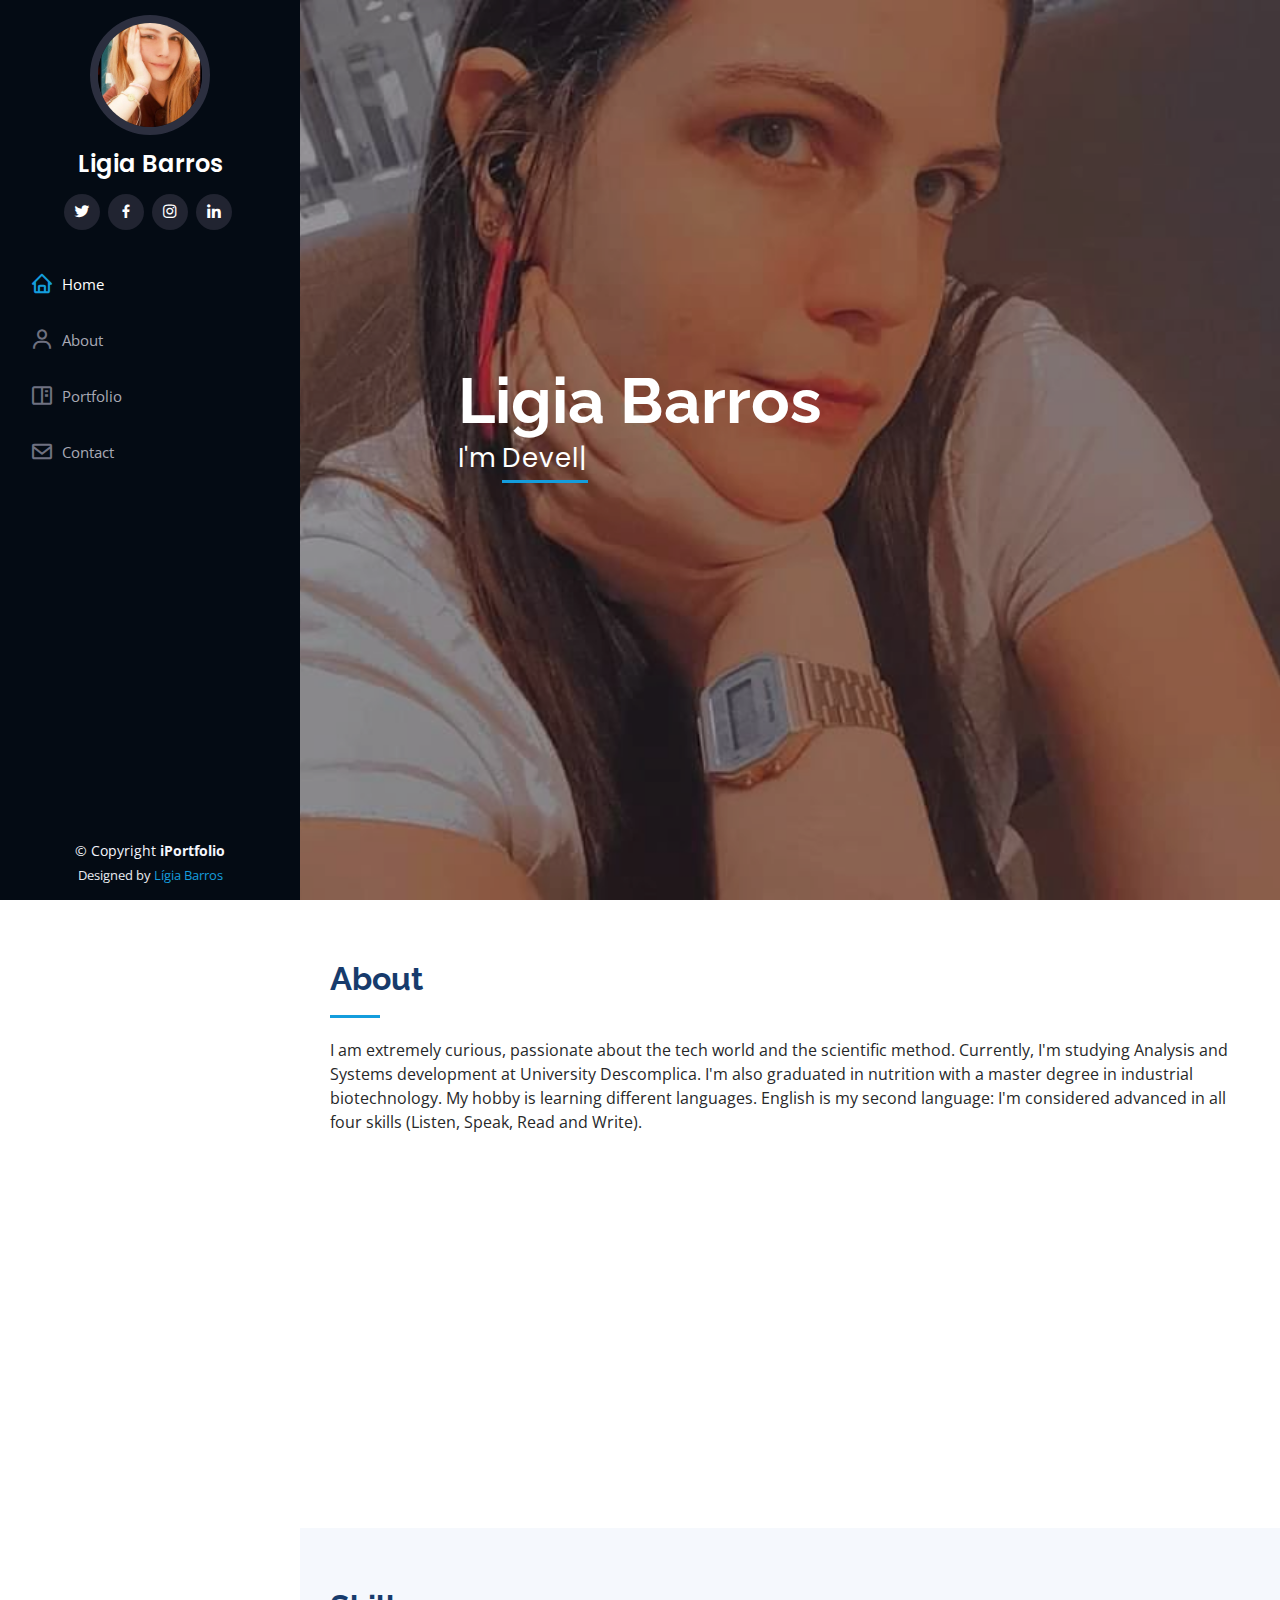
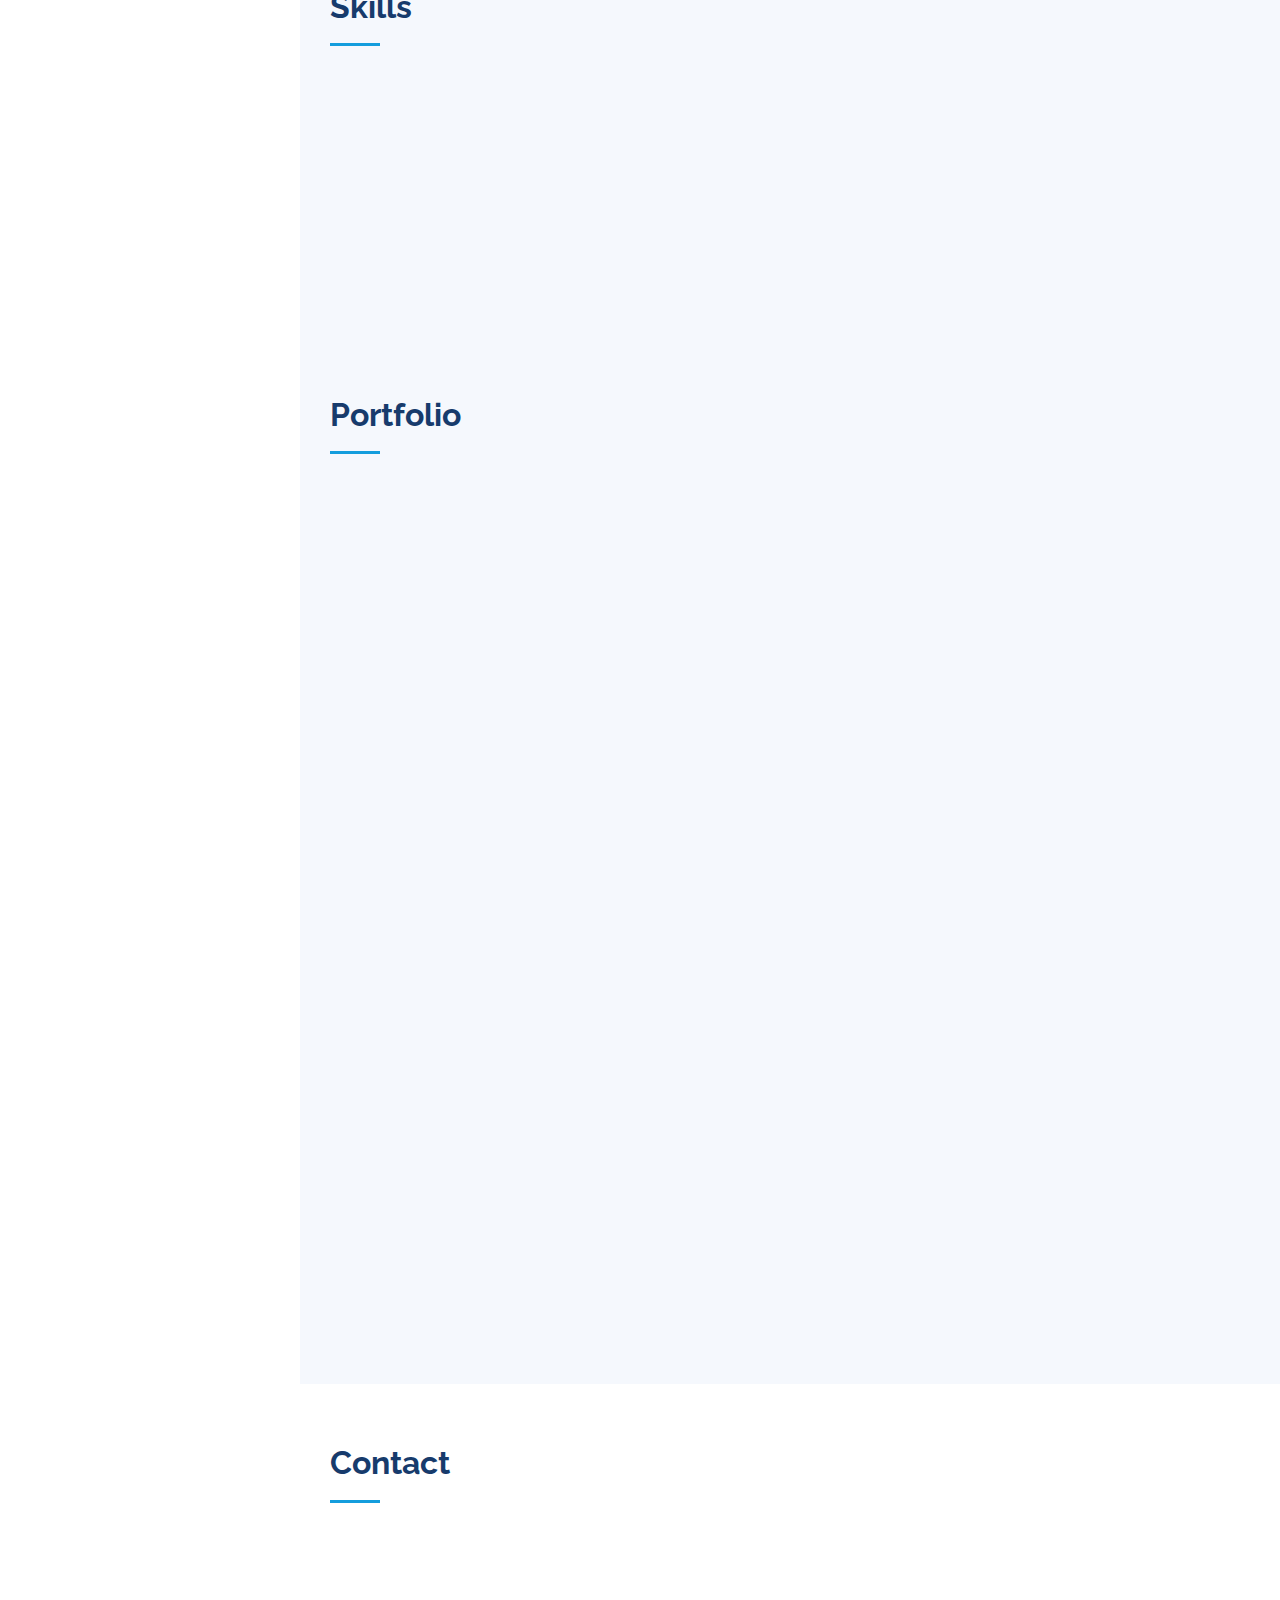
<file: src/TEMPLATE ACTIVITY/iPortfolio/iPortfolio/index.html>
<!DOCTYPE html>
<html lang="en">

<head>
  <meta charset="utf-8">
  <meta content="width=device-width, initial-scale=1.0" name="viewport">

  <title>Ligia Barros-Development</title>
  <meta content="" name="description">
  <meta content="" name="keywords">

  <!-- Favicons -->
  <link href="assets/img/favicon.png" rel="icon">
  <link href="assets/img/apple-touch-icon.png" rel="apple-touch-icon">

  <!-- Google Fonts -->
  <link href="https://fonts.googleapis.com/css?family=Open+Sans:300,300i,400,400i,600,600i,700,700i|Raleway:300,300i,400,400i,500,500i,600,600i,700,700i|Poppins:300,300i,400,400i,500,500i,600,600i,700,700i" rel="stylesheet">

  <!-- Vendor CSS Files -->
  <link href="assets/vendor/aos/aos.css" rel="stylesheet">
  <link href="assets/vendor/bootstrap/css/bootstrap.min.css" rel="stylesheet">
  <link href="assets/vendor/bootstrap-icons/bootstrap-icons.css" rel="stylesheet">
  <link href="assets/vendor/boxicons/css/boxicons.min.css" rel="stylesheet">
  <link href="assets/vendor/glightbox/css/glightbox.min.css" rel="stylesheet">
  <link href="assets/vendor/swiper/swiper-bundle.min.css" rel="stylesheet">

  <!-- Template Main CSS File -->
  <link href="assets/css/style.css" rel="stylesheet">

  <!-- =======================================================
  * Template Name: iPortfolio
  * Updated: Jan 29 2024 with Bootstrap v5.3.2
  * Template URL: https://bootstrapmade.com/iportfolio-bootstrap-portfolio-websites-template/
  * Author: BootstrapMade.com
  * License: https://bootstrapmade.com/license/
  ======================================================== -->
</head>

<body>

  <!-- ======= Mobile nav toggle button ======= -->
  <i class="bi bi-list mobile-nav-toggle d-xl-none"></i>

  <!-- ======= Header ======= -->
  <header id="header">
    <div class="d-flex flex-column">

      <div class="profile">
        <img src="assets/img/profile-img.jpg" alt="" class="img-fluid rounded-circle">
        <h1 class="text-light"><a href="index.html">Ligia Barros</a></h1>
        <div class="social-links mt-3 text-center">
          <a href="#" class="twitter"><i class="bx bxl-twitter"></i></a>
          <a href="#" class="facebook"><i class="bx bxl-facebook"></i></a>
          <a href="https://www.instagram.com/liubbarros/" class="instagram"><i class="bx bxl-instagram"></i></a>
          <a href="https://www.linkedin.com/in/l%C3%ADgia-barros-7b9575b7/" class="linkedin"><i class="bx bxl-linkedin"></i></a>
        </div>
      </div>

      <nav id="navbar" class="nav-menu navbar">
        <ul>
          <li><a href="#hero" class="nav-link scrollto active"><i class="bx bx-home"></i> <span>Home</span></a></li>
          <li><a href="#about" class="nav-link scrollto"><i class="bx bx-user"></i> <span>About</span></a></li>
          <li><a href="#portfolio" class="nav-link scrollto"><i class="bx bx-book-content"></i> <span>Portfolio</span></a></li>
          <li><a href="#contact" class="nav-link scrollto"><i class="bx bx-envelope"></i> <span>Contact</span></a></li>
        </ul>
      </nav><!-- .nav-menu -->
    </div>
  </header><!-- End Header -->

  <!-- ======= Hero Section ======= -->
  <section id="hero" class="d-flex flex-column justify-content-center align-items-center">
    <div class="hero-container" data-aos="fade-in">
      <h1>Ligia Barros</h1>
      <p>I'm <span class="typed" data-typed-items=" Developer, Freelancer, certified translator "></span></p>
    </div>
  </section><!-- End Hero -->

  <main id="main">

    <!-- ======= About Section ======= -->
    <section id="about" class="about">
      <div class="container">

        <div class="section-title">
          <h2>About</h2>
          <p>I am extremely curious, passionate about the tech world and the scientific method. Currently, I'm studying Analysis and Systems development at University Descomplica. I'm also graduated in nutrition with a master degree in industrial biotechnology. My hobby is learning different languages. English is my second language: I'm considered advanced in all four skills (Listen, Speak, Read and Write).</p>
        </div>

        <div class="row">
          <div class="col-lg-4" data-aos="fade-right">
            <img src="assets/img/profile-img.jpg" class="img-fluid" alt="">
          </div>
          <div class="col-lg-8 pt-4 pt-lg-0 content" data-aos="fade-left">
            <h3>UI/UX Designer &amp; Web Developer.</h3>
            <p class="fst-italic">
              Lorem ipsum dolor sit amet, consectetur adipiscing elit, sed do eiusmod tempor incididunt ut labore et dolore
              magna aliqua.
            </p>
            <div class="row">
              <div class="col-lg-6">
                <ul>
                  <li><i class="bi bi-chevron-right"></i> <strong>Birthday:</strong> <span>1 October 1995</span></li>
                  <li><i class="bi bi-chevron-right"></i> <strong>GitHub:</strong> <span>https://github.com/ligiabarros</span></li>
                  <li><i class="bi bi-chevron-right"></i> <strong>Graduation:</strong> <span>Analysis and System Development </span></li>
                  <li><i class="bi bi-chevron-right"></i> <strong>City:</strong> <span>Salvador, BA/ Brazil</span></li>
                </ul>
              </div>
              <div class="col-lg-6">
                <ul>
                  <li><i class="bi bi-chevron-right"></i> <strong>Age:</strong> <span>28</span></li>
                  <li><i class="bi bi-chevron-right"></i> <strong>Degree:</strong> <span>Master</span></li>
                  <li><i class="bi bi-chevron-right"></i> <strong>Email:</strong> <span>bastosdebarros9@hotmail.com</span></li>
                  <li><i class="bi bi-chevron-right"></i> <strong>Freelance:</strong> <span>Available</span></li>
                </ul>
              </div>
            </div>
            
          </div>
        </div>

      </div>
    </section><!-- End About Section -->

    <!-- ======= Skills Section ======= -->
    <section id="skills" class="skills section-bg">
      <div class="container">

        <div class="section-title">
          <h2>Skills</h2>
        </div>

        <div class="row skills-content">

          <div class="col-lg-6" data-aos="fade-up">

            <div class="progress">
              <span class="skill">HTML <i class="val">100%</i></span>
              <div class="progress-bar-wrap">
                <div class="progress-bar" role="progressbar" aria-valuenow="100" aria-valuemin="0" aria-valuemax="100"></div>
              </div>
            </div>

            <div class="progress">
              <span class="skill">CSS <i class="val">90%</i></span>
              <div class="progress-bar-wrap">
                <div class="progress-bar" role="progressbar" aria-valuenow="90" aria-valuemin="0" aria-valuemax="100"></div>
              </div>
            </div>

            <div class="progress">
              <span class="skill">JavaScript <i class="val">75%</i></span>
              <div class="progress-bar-wrap">
                <div class="progress-bar" role="progressbar" aria-valuenow="75" aria-valuemin="0" aria-valuemax="100"></div>
              </div>
            </div>

          </div>

          <div class="col-lg-6" data-aos="fade-up" data-aos-delay="100">

            <div class="progress">
              <span class="skill">PHP <i class="val">80%</i></span>
              <div class="progress-bar-wrap">
                <div class="progress-bar" role="progressbar" aria-valuenow="80" aria-valuemin="0" aria-valuemax="100"></div>
              </div>
            </div>

            <div class="progress">
              <span class="skill">WordPress/CMS <i class="val">90%</i></span>
              <div class="progress-bar-wrap">
                <div class="progress-bar" role="progressbar" aria-valuenow="90" aria-valuemin="0" aria-valuemax="100"></div>
              </div>
            </div>

            <div class="progress">
              <span class="skill">Photoshop <i class="val">55%</i></span>
              <div class="progress-bar-wrap">
                <div class="progress-bar" role="progressbar" aria-valuenow="55" aria-valuemin="0" aria-valuemax="100"></div>
              </div>
            </div>

          </div>

        </div>

      </div>
    </section><!-- End Skills Section -->

    <!-- ======= Portfolio Section ======= -->
    <section id="portfolio" class="portfolio section-bg">
      <div class="container">

        <div class="section-title">
          <h2>Portfolio</h2>
        </div>

        <div class="row" data-aos="fade-up">
          <div class="col-lg-12 d-flex justify-content-center">
            <ul id="portfolio-flters">
              <li data-filter="*" class="filter-active">All</li>
              <li data-filter=".filter-app">App</li>
              <li data-filter=".filter-card">Card</li>
              <li data-filter=".filter-web">Web</li>
            </ul>
          </div>
        </div>

        <div class="row portfolio-container" data-aos="fade-up" data-aos-delay="100">

          <div class="col-lg-4 col-md-6 portfolio-item filter-app">
            <div class="portfolio-wrap">
              <img src="assets/img/portfolio/portfolio-1.jpg" class="img-fluid" alt="">
              <div class="portfolio-links">
                <a href="assets/img/portfolio/portfolio-1.jpg" data-gallery="portfolioGallery" class="portfolio-lightbox" title="App 1"><i class="bx bx-plus"></i></a>
                <a href="portfolio-details.html" title="More Details"><i class="bx bx-link"></i></a>
              </div>
            </div>
          </div>

          <div class="col-lg-4 col-md-6 portfolio-item filter-web">
            <div class="portfolio-wrap">
              <img src="assets/img/portfolio/portfolio-2.jpg" class="img-fluid" alt="">
              <div class="portfolio-links">
                <a href="assets/img/portfolio/portfolio-2.jpg" data-gallery="portfolioGallery" class="portfolio-lightbox" title="Web 3"><i class="bx bx-plus"></i></a>
                <a href="portfolio-details.html" title="More Details"><i class="bx bx-link"></i></a>
              </div>
            </div>
          </div>

          <div class="col-lg-4 col-md-6 portfolio-item filter-app">
            <div class="portfolio-wrap">
              <img src="assets/img/portfolio/portfolio-3.jpg" class="img-fluid" alt="">
              <div class="portfolio-links">
                <a href="assets/img/portfolio/portfolio-3.jpg" data-gallery="portfolioGallery" class="portfolio-lightbox" title="App 2"><i class="bx bx-plus"></i></a>
                <a href="portfolio-details.html" title="More Details"><i class="bx bx-link"></i></a>
              </div>
            </div>
          </div>

          <div class="col-lg-4 col-md-6 portfolio-item filter-card">
            <div class="portfolio-wrap">
              <img src="assets/img/portfolio/portfolio-4.jpg" class="img-fluid" alt="">
              <div class="portfolio-links">
                <a href="assets/img/portfolio/portfolio-4.jpg" data-gallery="portfolioGallery" class="portfolio-lightbox" title="Card 2"><i class="bx bx-plus"></i></a>
                <a href="portfolio-details.html" title="More Details"><i class="bx bx-link"></i></a>
              </div>
            </div>
          </div>

          <div class="col-lg-4 col-md-6 portfolio-item filter-web">
            <div class="portfolio-wrap">
              <img src="assets/img/portfolio/portfolio-5.jpg" class="img-fluid" alt="">
              <div class="portfolio-links">
                <a href="assets/img/portfolio/portfolio-5.jpg" data-gallery="portfolioGallery" class="portfolio-lightbox" title="Web 2"><i class="bx bx-plus"></i></a>
                <a href="portfolio-details.html" title="More Details"><i class="bx bx-link"></i></a>
              </div>
            </div>
          </div>

          <div class="col-lg-4 col-md-6 portfolio-item filter-app">
            <div class="portfolio-wrap">
              <img src="assets/img/portfolio/portfolio-6.jpg" class="img-fluid" alt="">
              <div class="portfolio-links">
                <a href="assets/img/portfolio/portfolio-6.jpg" data-gallery="portfolioGallery" class="portfolio-lightbox" title="App 3"><i class="bx bx-plus"></i></a>
                <a href="portfolio-details.html" title="More Details"><i class="bx bx-link"></i></a>
              </div>
            </div>
          </div>

          <div class="col-lg-4 col-md-6 portfolio-item filter-card">
            <div class="portfolio-wrap">
              <img src="assets/img/portfolio/portfolio-7.jpg" class="img-fluid" alt="">
              <div class="portfolio-links">
                <a href="assets/img/portfolio/portfolio-7.jpg" data-gallery="portfolioGallery" class="portfolio-lightbox" title="Card 1"><i class="bx bx-plus"></i></a>
                <a href="portfolio-details.html" title="More Details"><i class="bx bx-link"></i></a>
              </div>
            </div>
          </div>

          <div class="col-lg-4 col-md-6 portfolio-item filter-card">
            <div class="portfolio-wrap">
              <img src="assets/img/portfolio/portfolio-8.jpg" class="img-fluid" alt="">
              <div class="portfolio-links">
                <a href="assets/img/portfolio/portfolio-8.jpg" data-gallery="portfolioGallery" class="portfolio-lightbox" title="Card 3"><i class="bx bx-plus"></i></a>
                <a href="portfolio-details.html" title="More Details"><i class="bx bx-link"></i></a>
              </div>
            </div>
          </div>

          <div class="col-lg-4 col-md-6 portfolio-item filter-web">
            <div class="portfolio-wrap">
              <img src="assets/img/portfolio/portfolio-9.jpg" class="img-fluid" alt="">
              <div class="portfolio-links">
                <a href="assets/img/portfolio/portfolio-9.jpg" data-gallery="portfolioGallery" class="portfolio-lightbox" title="Web 3"><i class="bx bx-plus"></i></a>
                <a href="portfolio-details.html" title="More Details"><i class="bx bx-link"></i></a>
              </div>
            </div>
          </div>

        </div>

      </div>
    </section><!-- End Portfolio Section -->

    
    <!-- ======= Contact Section ======= -->
    <section id="contact" class="contact">
      <div class="container">

        <div class="section-title">
          <h2>Contact</h2>
        </div>

        <div class="row" data-aos="fade-in">

          <div class="col-lg-5 d-flex align-items-stretch">
            <div class="info">
              <div class="address">
                <i class="bi bi-geo-alt"></i>
                <h4>Location:</h4>
                <p>Salvador, Rio vermelho,rua Macaúbas n° 300.</p>
              </div>

              <div class="email">
                <i class="bi bi-envelope"></i>
                <h4>Email:</h4>
                <p>bastosdebarros9@hotmail.com</p>
              </div>

              <div class="phone">
                <i class="bi bi-phone"></i>
                <h4>Call:</h4>
                <p>+1 5589 55488 55s</p>
              </div>

              <iframe src="https://www.google.com/maps/embed?pb=!1m18!1m12!1m3!1d3887.3987268414894!2d-38.48767228963683!3d-13.010261760534332!2m3!1f0!2f0!3f0!3m2!1i1024!2i768!4f13.1!3m3!1m2!1s0x7160354b314bd6b%3A0x78d437a97d9cf0e9!2sR.%20Maca%C3%BAbas%2C%20300%20-%20Rio%20Vermelho%2C%20Salvador%20-%20BA%2C%2041940-250!5e0!3m2!1spt-BR!2sbr!4v1710277410112!5m2!1spt-BR!2sbr" width="400" height="300" style="border:0;" allowfullscreen="" loading="lazy" referrerpolicy="no-referrer-when-downgrade"></iframe></iframe>
            </div>

          </div>

          <div class="col-lg-7 mt-5 mt-lg-0 d-flex align-items-stretch">
            <form action="forms/contact.php" method="post" role="form" class="php-email-form">
              <div class="row">
                <div class="form-group col-md-6">
                  <label for="name">Your Name</label>
                  <input type="text" name="name" class="form-control" id="name" required>
                </div>
                <div class="form-group col-md-6">
                  <label for="name">Your Email</label>
                  <input type="email" class="form-control" name="email" id="email" required>
                </div>
              </div>
              <div class="form-group">
                <label for="name">Subject</label>
                <input type="text" class="form-control" name="subject" id="subject" required>
              </div>
              <div class="form-group">
                <label for="name">Message</label>
                <textarea class="form-control" name="message" rows="10" required></textarea>
              </div>
              <div class="my-3">
                <div class="loading">Loading</div>
                <div class="error-message"></div>
                <div class="sent-message">Your message has been sent. Thank you!</div>
              </div>
              <div class="text-center"><button type="submit">Send Message</button></div>
            </form>
          </div>

        </div>

      </div>
    </section><!-- End Contact Section -->

  </main><!-- End #main -->

  <!-- ======= Footer ======= -->
  <footer id="footer">
    <div class="container">
      <div class="copyright">
        &copy; Copyright <strong><span>iPortfolio</span></strong>
      </div>
      <div class="credits">
        <!-- All the links in the footer should remain intact. -->
        <!-- You can delete the links only if you purchased the pro version. -->
        <!-- Licensing information: https://bootstrapmade.com/license/ -->
        <!-- Purchase the pro version with working PHP/AJAX contact form: https://bootstrapmade.com/iportfolio-bootstrap-portfolio-websites-template/ -->
        Designed by <a href="https://bootstrapmade.com/">Lígia Barros</a>
      </div>
    </div>
  </footer><!-- End  Footer -->

  <a href="#" class="back-to-top d-flex align-items-center justify-content-center"><i class="bi bi-arrow-up-short"></i></a>

  <!-- Vendor JS Files -->
  <script src="assets/vendor/purecounter/purecounter_vanilla.js"></script>
  <script src="assets/vendor/aos/aos.js"></script>
  <script src="assets/vendor/bootstrap/js/bootstrap.bundle.min.js"></script>
  <script src="assets/vendor/glightbox/js/glightbox.min.js"></script>
  <script src="assets/vendor/isotope-layout/isotope.pkgd.min.js"></script>
  <script src="assets/vendor/swiper/swiper-bundle.min.js"></script>
  <script src="assets/vendor/typed.js/typed.umd.js"></script>
  <script src="assets/vendor/waypoints/noframework.waypoints.js"></script>
  <script src="assets/vendor/php-email-form/validate.js"></script>

  <!-- Template Main JS File -->
  <script src="assets/js/main.js"></script>

</body>

</html>
</file>
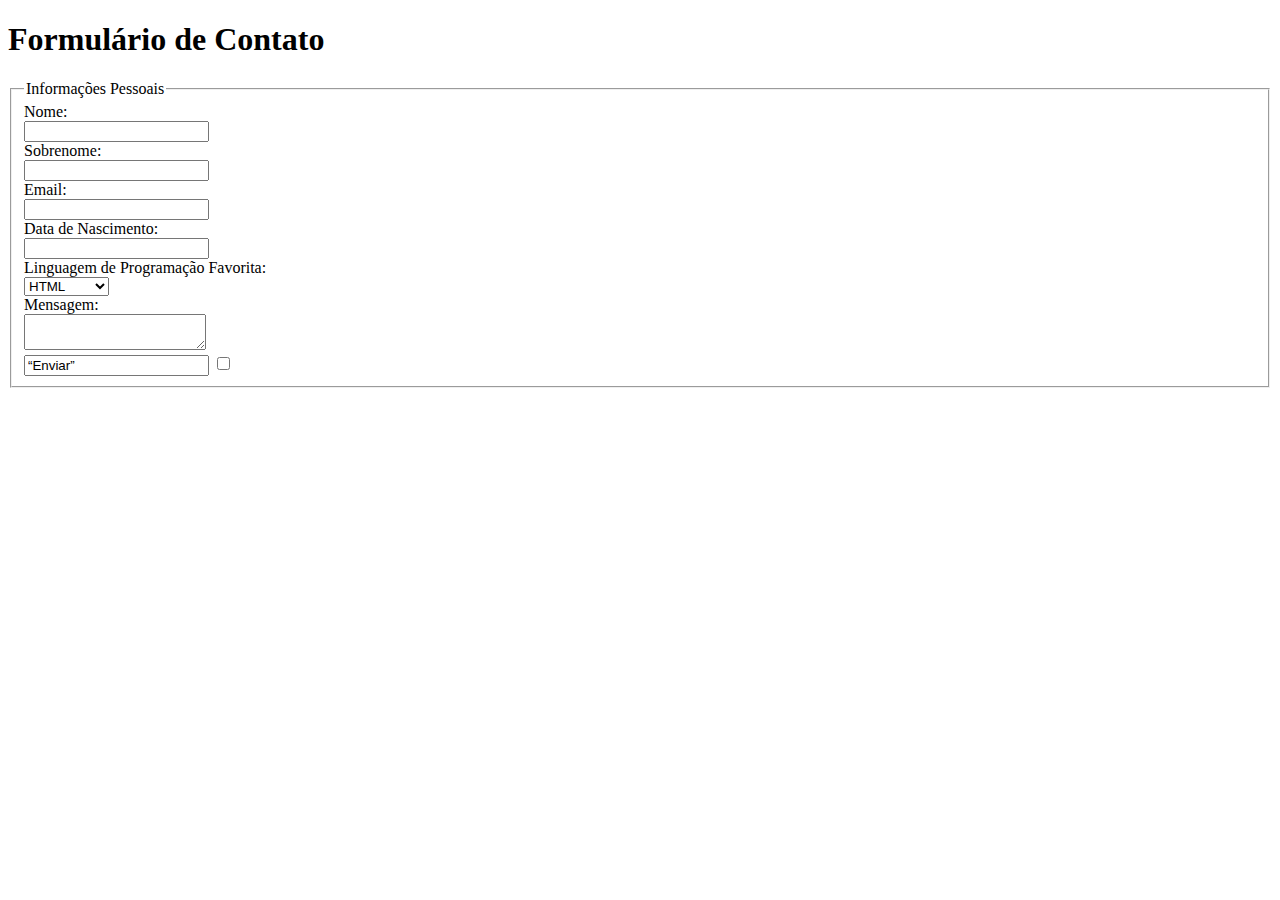
<file: src/ATIVIDADES/contato.html>
<!DOCTYPE  html>
 
<html>
 
<head>
 
    <title>Formulário de  Contato</title>
 
</head>
 
<body>
 
    <h1>Formulário de Contato</h1>
 
 
    <form>
 
        <fieldset>
 
            <legend>Informações Pessoais</legend>
 
 
            <label  for=“nome”>Nome:</label><br>
 
            <input type=“text”  id=“nome” name=“nome”><br>
 
 
            <label  for=“sobrenome”>Sobrenome:</label><br>
 
            <input type=“text”  id=“sobrenome” name=“sobrenome”><br>
 
 
            <label  for=“email”>Email:</label><br>
 
            <input type=“email”  id=“email” name=“email”><br>
 
 
            <label  for=“dataNascimento”>Data de Nascimento:</label><br>
 
            <input type=“date”  id=“dataNascimento” name=“dataNascimento”><br>
 
 
            <label  for=“linguagem”>Linguagem de Programação  Favorita:</label><br>
 
            <select id=“linguagem”  name=“linguagem”>
 
                <option  value=“html”>HTML</option>
 
                <option  value=“css”>CSS</option>
 
                <option  value=“javascript”>JavaScript</option>
 
            </select><br>
 
 
            <label  for=“mensagem”>Mensagem:</label><br>
 
            <textarea  id=“mensagem”  name=“mensagem”></textarea><br>
 
 
            <input type=“submit”  value=“Enviar”>
            <input type="checkbox" id="minhaCaixaDeSelecao" name="meuCheckbox" value="valorDoCheckbox">



 
        </fieldset>
 
    </form>
 
</body>
 
</html>
</file>
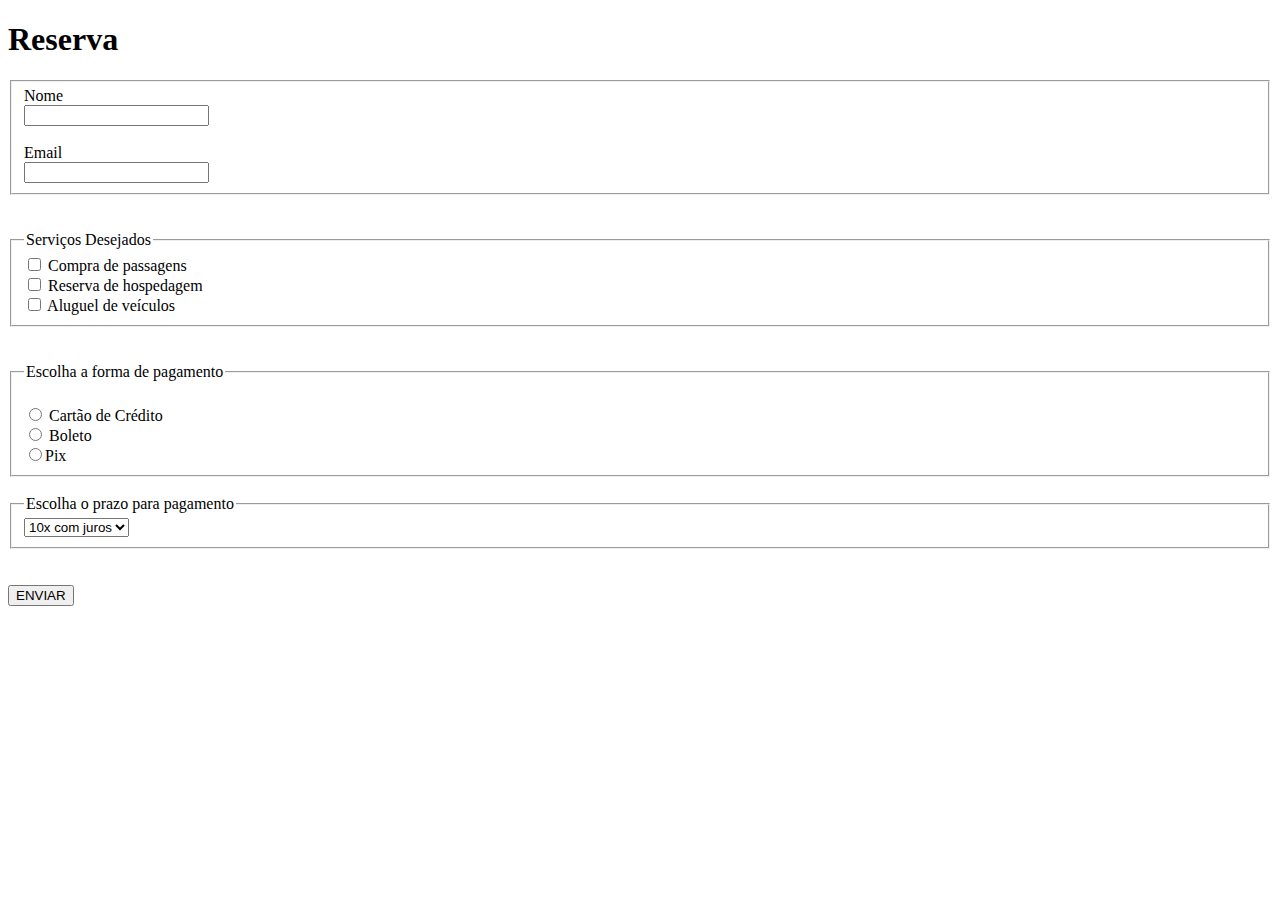
<file: src/ATIVIDADES/reserva.html>
<!DOCTYPE html>
<html lang="pt-BR">

<head>
    <meta charset="UTF-8">
    <meta name="viewport" content="width=device-width, initial-scale=1.0">
    <title>Reserva de viagens</title>
</head>

<body>
    <h1>
        Reserva
    </h1>
    <section>
        <fieldset>
            <label> Nome</label><br>
            <input type="text" name="Nome"><br><br>

            <label>Email</label><br>
            <input type="email" required name="email" <br><br>
        </fieldset>
    </section>
    <br><br>

    <section>
        <fieldset>
            <legend>Serviços Desejados</legend>
            <label>
                <input type="checkbox" name="passagens" value="Passagens"> Compra de passagens
            </label>
            <label>
                <br><input type="checkbox" name="hospedagem" value="hospedagem"> Reserva de hospedagem
            </label>
            <label>
                <br><input type="checkbox" name="Veículos" value="Veículo"> Aluguel de veículos
            </label>
        </fieldset>
    </section>
    <br><br>

    <fieldset>
        <legend>Escolha a forma de pagamento</legend>
        <label>
            <br><input type="radio" name="formaPagamento" value="Cartao de crédito"> Cartão de Crédito
        </label>
        <label>
            <br><input type="radio" name="forma de pagamento" value="Boleto"> Boleto
        </label>
        <label>
            <br><input type="radio" name="FormaPagamento" value="Pix">Pix
        </label>
    </fieldset>
    <br>
    </fieldset>
    <section>
        <fieldset>
            <legend> Escolha o prazo para pagamento</legend>
            <select name="prazoPagamento">
                <option value="aVista"> à vista</option>
                <option value="5x">5x sem juros</option>
                <option value="10x" selected>10x com juros</option>
            </select>
        </fieldset>
    </section>
    <br><br>
    <button type="submit">ENVIAR</button>
    <footer></footer>
</body>

</html>
</file>
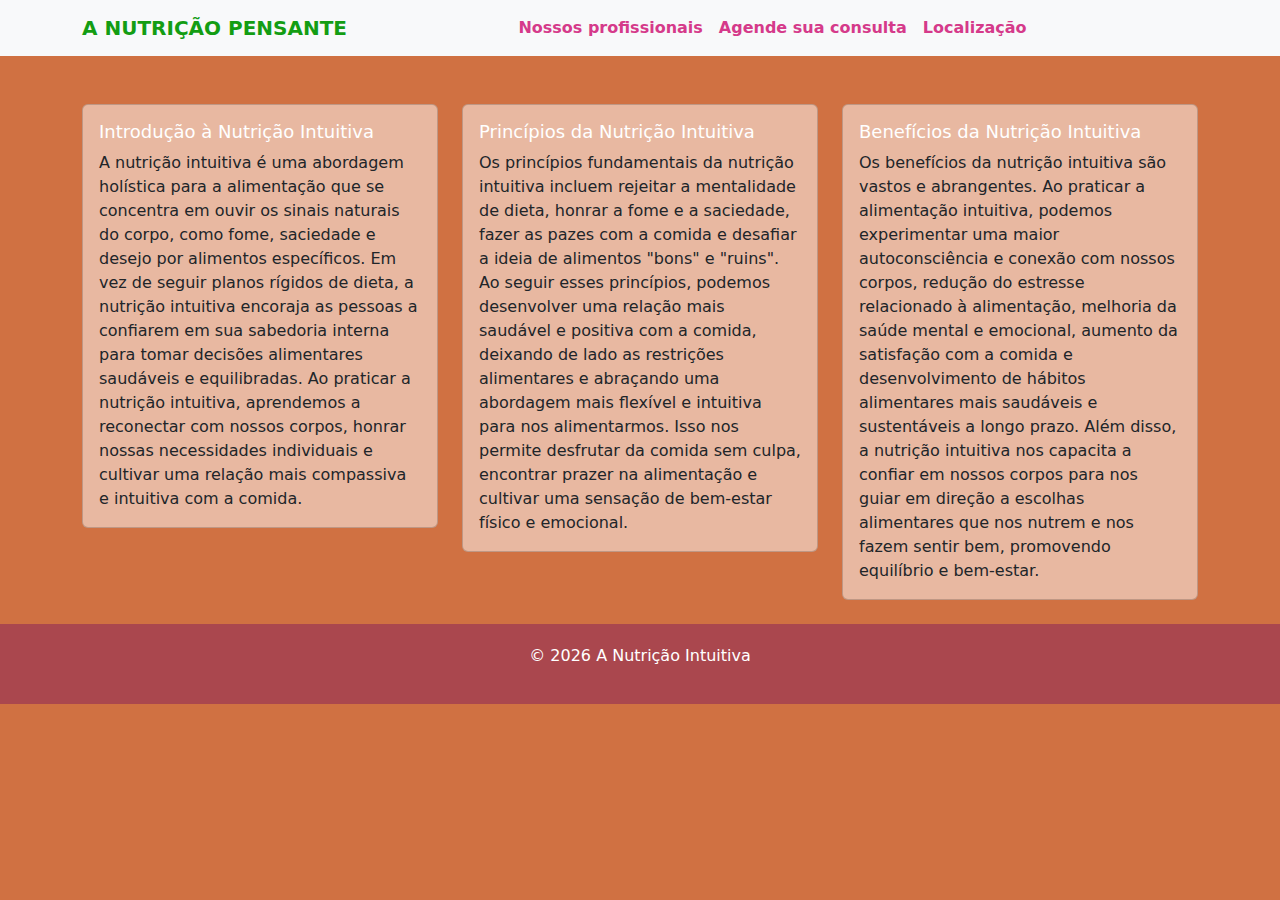
<file: src/bootstrap/bootstrapactivity.html>
<!DOCTYPE html>
<html lang="pt-br">
<head>
  <meta charset="UTF-8">
  <meta name="viewport" content="width=device-width, initial-scale=1.0">
  <title>NUTRIÇÃO INTUITIVA</title>
  <link href="https://cdn.jsdelivr.net/npm/bootstrap@5.3.3/dist/css/bootstrap.min.css" rel="stylesheet" integrity="sha384-QWTKZyjpPEjISv5WaRU9OFeRpok6YctnYmDr5pNlyT2bRjXh0JMhjY6hW+ALEwIH" crossorigin="anonymous">
  <style>
    body {
      background-color: #d07142;
    }
    .navbar-brand {
      color: #139d13;
      font-size: 20px;
      font-weight: bold;
      height: 100%;
      display: flex;
      align-items: center;
    }
    .navbar-brand {
      text-decoration: none; 
      color: #139d13;
    }
    .navbar-nav .nav-link {
      color: #d53a8a;
      font-weight: bold;
    }
    .card-title {
      font-size: 18px; 
      color:#ffffff
    }
    footer {
      background-color: #aa474e;
      color: #ffffff;
      text-align: center;
      padding: 20px 0;
    }
  </style>
</head>
<body>

    <nav class="navbar navbar-expand-lg navbar-light bg-light">
    <div class="container">
      <a class="navbar-brand text-center mx-auto" href="#">A NUTRIÇÃO PENSANTE</a>
      <button class="navbar-toggler" type="button" data-bs-toggle="collapse" data-bs-target="#navbarNav" aria-controls="navbarNav" aria-expanded="false" aria-label="Toggle navigation">
        <span class="navbar-toggler-icon"></span>
      </button>
      <div class="collapse navbar-collapse justify-content-center" id="navbarNav">
        <ul class="navbar-nav ml-auto">
          <li class="nav-item">
            <a class="nav-link" href="#">Nossos profissionais</a>
          </li>
          <li class="nav-item">
            <a class="nav-link" href="#">Agende sua consulta</a>
          </li>
          <li class="nav-item">
            <a class="nav-link" href="#">Localização</a>
          </li>
        </ul>
      </div>
    </div>
  </nav>

  <!-- Corpo -->
  <div class="container mt-5">
    <div class="row">
      <div class="col-md-4 mb-4">
        <div class="card" style="background-color: rgba(255, 255, 255, 0.5);">
          <div class="card-body">
            <h2 class="card-title">Introdução à Nutrição Intuitiva</h2>
            <p class="card-text">
              A nutrição intuitiva é uma abordagem holística para a alimentação que se concentra em ouvir os sinais naturais do corpo, como fome, saciedade e desejo por alimentos específicos. Em vez de seguir planos rígidos de dieta, a nutrição intuitiva encoraja as pessoas a confiarem em sua sabedoria interna para tomar decisões alimentares saudáveis e equilibradas. Ao praticar a nutrição intuitiva, aprendemos a reconectar com nossos corpos, honrar nossas necessidades individuais e cultivar uma relação mais compassiva e intuitiva com a comida.</p>
          </div>
        </div>
      </div>
      <div class="col-md-4 mb-4">
        <div class="card" style="background-color: rgba(255, 255, 255, 0.5);">
          <div class="card-body">
            <h2 class="card-title">Princípios da Nutrição Intuitiva</h2>
            <p class="card-text">
              Os princípios fundamentais da nutrição intuitiva incluem rejeitar a mentalidade de dieta, honrar a fome e a saciedade, fazer as pazes com a comida e desafiar a ideia de alimentos "bons" e "ruins". Ao seguir esses princípios, podemos desenvolver uma relação mais saudável e positiva com a comida, deixando de lado as restrições alimentares e abraçando uma abordagem mais flexível e intuitiva para nos alimentarmos. Isso nos permite desfrutar da comida sem culpa, encontrar prazer na alimentação e cultivar uma sensação de bem-estar físico e emocional.</p>
          </div>
        </div>
      </div>
      <div class="col-md-4 mb-4">
        <div class="card" style="background-color: rgba(255, 255, 255, 0.5);">
          <div class="card-body">
            <h2 class="card-title">Benefícios da Nutrição Intuitiva</h2>
            <p class="card-text">
              Os benefícios da nutrição intuitiva são vastos e abrangentes. Ao praticar a alimentação intuitiva, podemos experimentar uma maior autoconsciência e conexão com nossos corpos, redução do estresse relacionado à alimentação, melhoria da saúde mental e emocional, aumento da satisfação com a comida e desenvolvimento de hábitos alimentares mais saudáveis e sustentáveis a longo prazo. Além disso, a nutrição intuitiva nos capacita a confiar em nossos corpos para nos guiar em direção a escolhas alimentares que nos nutrem e nos fazem sentir bem, promovendo equilíbrio e bem-estar.</p>
          </div>
        </div>
      </div>
    </div>
  </div>

  <!-- Rodapé -->
  <footer>
    <div class="container">
      <p>&copy; <span id="year"></span> A Nutrição Intuitiva</p>
    </div>
  </footer>

  <script>
    document.getElementById("year").innerText = new Date().getFullYear();
  </script>


  <script src="https://cdn.jsdelivr.net/npm/bootstrap@5.3.3/dist/js/bootstrap.bundle.min.js" integrity="sha384-YvpcrYf0tY3lHB60NNkmXc5s9fDVZLESaAA55NDzOxhy9GkcIdslK1eN7N6jIeHz" crossorigin="anonymous"></script>

</body>
</html>
</file>
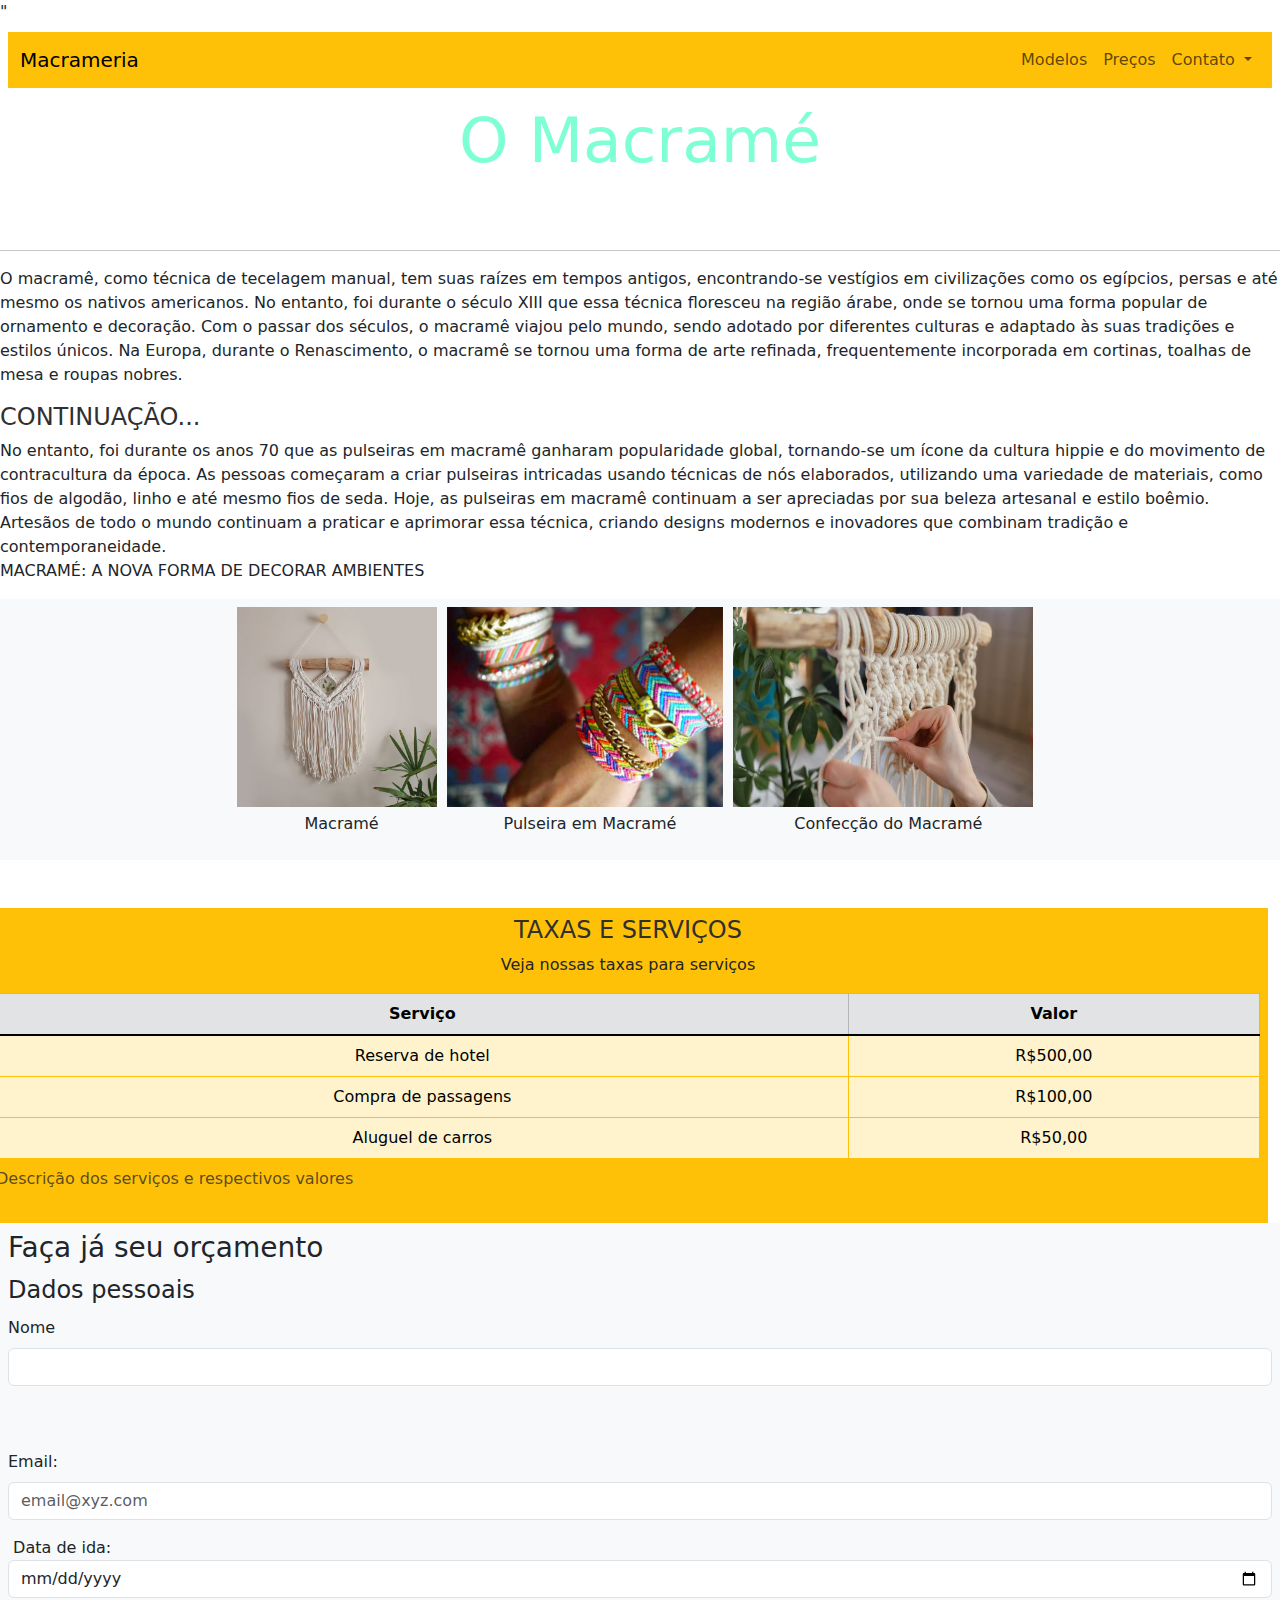
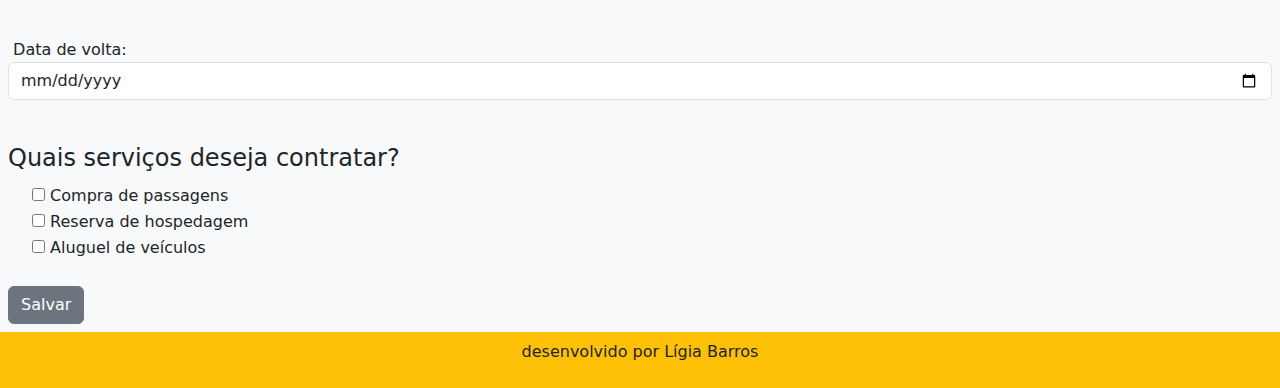
<file: src/site/minha_pagina.html>
<!DOCTYPE html>
<html lang="pt-BR">

<head>
    <meta charset="UTF-8">
    <meta name="viewport" content="width=device-width, initial-scale=1.0">
    <title>Ateliê da Gabi</title>
<link href="https://cdn.jsdelivr.net/npm/bootstrap@5.3.3/dist/css/bootstrap.min.css" rel="stylesheet" integrity="sha384-QWTKZyjpPEjISv5WaRU9OFeRpok6YctnYmDr5pNlyT2bRjXh0JMhjY6hW+ALEwIH" crossorigin="anonymous">"
    <link rel="stylesheet" href="style.css">
</head>

<body>
    <header class="container-fluid p-2 bg-warming text-center">
        <nav class="navbar navbar-expand-lg bg-warning">
            <div class="container-fluid">
              <a class="navbar-brand" href="#">Macrameria</a>
              <button class="navbar-toggler" type="button" data-bs-toggle="collapse" data-bs-target="#navbarSupportedContent" aria-controls="navbarSupportedContent" aria-expanded="false" aria-label="Toggle navigation">
                <span class="navbar-toggler-icon"></span>
              </button>
              <div class="collapse navbar-collapse justify-content-end bg-warning" id="navbarSupportedContent">
                <ul class="navbar-nav">
                  <li class="nav-item">
                    <a class="nav-link" aria-current="page" href="#">Modelos</a>
                  </li>
                  <li class="nav-item">
                    <a class="nav-link" href="#">Preços</a>
                  </li>
                  <li class="nav-item dropdown">
                    <a class="nav-link dropdown-toggle" href="#" role="button" data-bs-toggle="dropdown" aria-expanded="false">
                      Contato
                    </a>
                    <ul class="dropdown-menu">
                      <li><a class="dropdown-item" href="#">Action</a></li>
                      <li><a class="dropdown-item" href="#">Another action</a></li>
                      <li><hr class="dropdown-divider"></li>
                      <li><a class="dropdown-item" href="#">Something else here</a></li>
                    </ul>
                  </li>
                </ul>
              </div>
            </div>
          </nav>  
        <h1>
            O Macramé
        </h1>
    </header>
 
    <br>
    <hr>

    <p>
        O macramê, como técnica de tecelagem manual, tem suas raízes em tempos antigos, encontrando-se vestígios em
        civilizações como os egípcios, persas e até mesmo os nativos americanos. No entanto, foi durante o século XIII
        que essa técnica floresceu na região árabe, onde se tornou uma forma popular de ornamento e decoração.

        Com o passar dos séculos, o macramê viajou pelo mundo, sendo adotado por diferentes culturas e adaptado às suas
        tradições e estilos únicos. Na Europa, durante o Renascimento, o macramê se tornou uma forma de arte refinada,
        frequentemente incorporada em cortinas, toalhas de mesa e roupas nobres.

    </p>
<div class="figuras">

</div>    <section>
        <h2>Continuação...</h2>
        No entanto, foi durante os anos 70 que as pulseiras em macramê ganharam popularidade global, tornando-se um
        ícone da cultura hippie e do movimento de contracultura da época. As pessoas começaram a criar pulseiras
        intricadas usando técnicas de nós elaborados, utilizando uma variedade de materiais, como fios de algodão, linho
        e até mesmo fios de seda.

        Hoje, as pulseiras em macramê continuam a ser apreciadas por sua beleza artesanal e estilo boêmio. Artesãos de
        todo o mundo continuam a praticar e aprimorar essa técnica, criando designs modernos e inovadores que combinam
        tradição e contemporaneidade.

    </section>
    <footer>
        <p>
            MACRAMÉ: A NOVA FORMA DE DECORAR AMBIENTES
        </p>
        <section class="container-fluid bg-light text-center p-2">
        <div class="container d-flex justify-content-center">
            <figure>
                <img src="macrame.jpeg" alt="imagem de Macramé" class="imagem"> 
                <figcaption> Macramé </figcaption>
            </figure>
            
            
            
            <figure>
                <img src="pulseira em macrame.JPG" class="imagem"> 
                <figcaption>Pulseira em Macramé</figcaption>
            </figure>
            
            <figure>
                <img src="macramê sendo feito.jpg" class="imagem" alt="Confecção do Macramé">
                <figcaption> Confecção do Macramé </figcaption>
            </figure>
        </div>

            </section>
                <br> <br>
                <section class="container-fluid bg-warning text-center p-2 row">
                    <h2> Taxas e serviços </h2>
                    <p>Veja nossas taxas para serviços</p>
                    <table class="table table-warning table-stripped table-hover table-bordered border-warning">
                        <caption>Descrição dos serviços e respectivos valores </caption>
                        <thead class="table-secondary">
                            <tr>
                                <th>Serviço</td>
                                <th>Valor</th>
                            </tr>
                            <tr>
                        </thead>
                        <tbody class="table-group-divider">
                            <td>
                                Reserva de hotel
                            </td>
                            <td>
                                R$500,00
                            </td>
                            </tr>
                            <tr>
                                <td>
                                    Compra de passagens
                                </td>
                                <td>
                                    R$100,00
                                </td>
                            <tr>
                                <td>
                                    Aluguel de carros
                                </td>
                                <td>
                                    R$50,00
                                </td>
                            </tr>
                        </tbody>
                        <tfoot>
            
                        </tfoot>
                        </tr>
                    </table>
                </section>
<section class="container-fluid bg-light bg-warning p-2">
<h3>Faça já seu orçamento</h3>
<form method="get" action="">

<fieldset>
    <legend>Dados pessoais</legend> 
    <div class="mb-3">
    <label class="form-label" for="Nome"> Nome <br> </label>
    <input type="text" class="form-control" name="Nome"><br><br>
    </div>
    <div class="mb-3">
    <label class="form-label" for="email">
        Email:<br>
    </label>
    <input type="email" class="form-control" name="email" placeholder="email@xyz.com" required id="email">
    </div>
    <div class="mb-3">
        <label class="form-label" for="dataIda"></label>
        Data de ida:<br>
        </label>
        <input type="date" class="form-control" name="dataIda" id="dataIda"><br>
    </div>
    <div class="mb-3">
        <label class="form-label" for="datavolta"></label>
        Data de volta:<br>
        </label>
        <input type="date" class="form-control" name="datavolta" id="datavolta"><br>
    </div>
</fieldset>
<fieldset>
    <legend>Quais serviços deseja contratar?</legend>
    <div class="form-check">
        <input type="checkbox" name="passagens" value="Passagens" id="compraPassagens">
        <label class="form-check-label" for="compraPassagens">
            Compra de passagens
        </label>
        </div>
        <div class="form-check">
        <input type="checkbox" name="hospedagem" value="hospedagem" id="reservaHospedagem">
        <label class="form-check-label" for="reservaHospedagem">
            Reserva de hospedagem
        </label>
    </div>
    <div class="form-check">
    <input type="checkbox" name="aluguelveiculos" value="Aluguel de veículos" id="aluguelveiculos">
    <label class="form-check-label for="aluguelveiculos">
        Aluguel de veículos
    </label>
</div>   
</fieldset>
<br>
<button class="btn btn-secondary"> Salvar </button>
</form>
</section>
<footer class="container-fluid bg-warning p-2 text-center"
    <p> desenvolvido por Lígia Barros </p>
</footer>

    <script src="https://cdn.jsdelivr.net/npm/bootstrap@5.3.3/dist/js/bootstrap.bundle.min.js" integrity="sha384-YvpcrYf0tY3lHB60NNkmXc5s9fDVZLESaAA55NDzOxhy9GkcIdslK1eN7N6jIeHz" crossorigin="anonymous"></script>
</body>

</html>
</file>
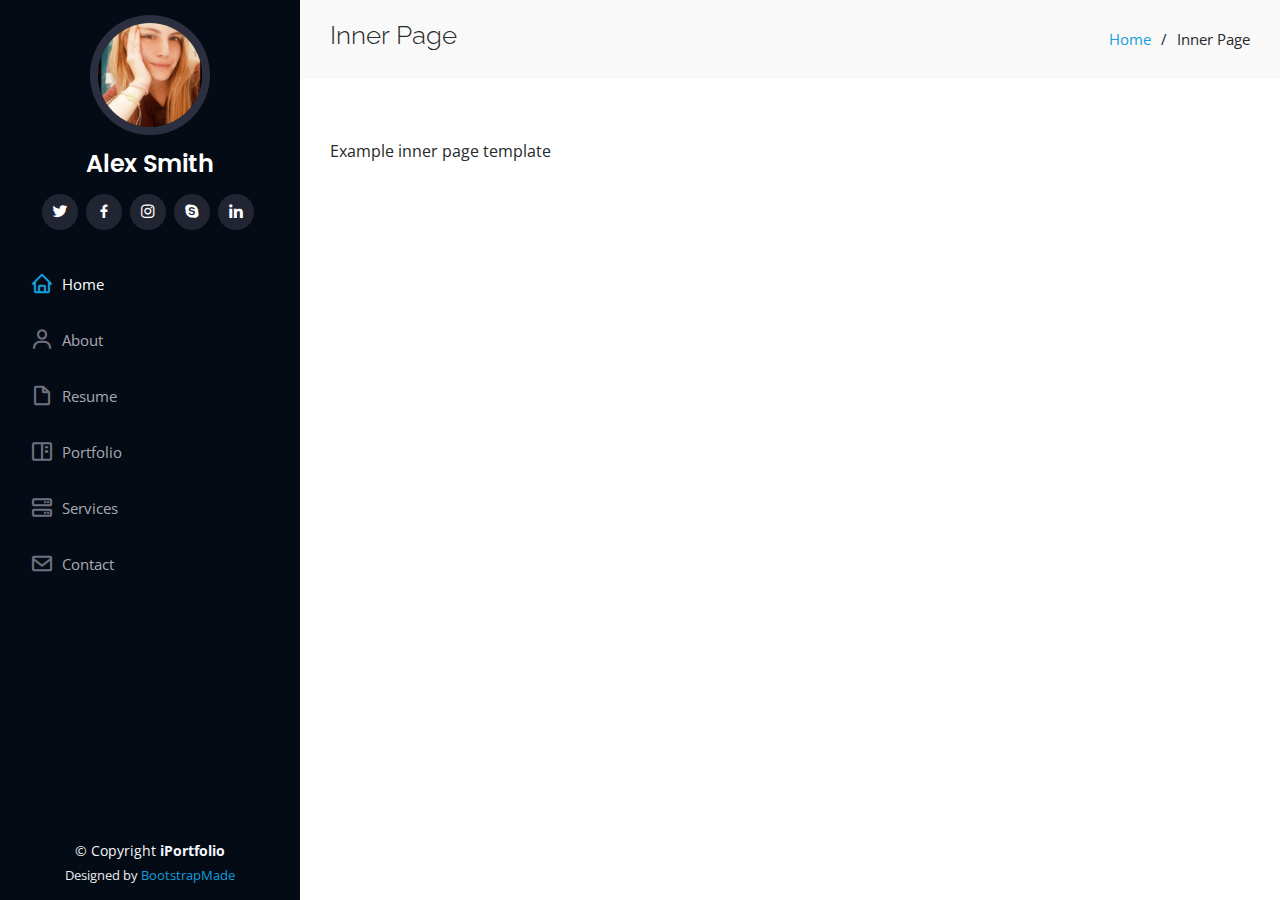
<file: src/TEMPLATE ACTIVITY/iPortfolio/iPortfolio/inner-page.html>
<!DOCTYPE html>
<html lang="en">

<head>
  <meta charset="utf-8">
  <meta content="width=device-width, initial-scale=1.0" name="viewport">

  <title>Inner Page - iPortfolio Bootstrap Template</title>
  <meta content="" name="description">
  <meta content="" name="keywords">

  <!-- Favicons -->
  <link href="assets/img/favicon.png" rel="icon">
  <link href="assets/img/apple-touch-icon.png" rel="apple-touch-icon">

  <!-- Google Fonts -->
  <link href="https://fonts.googleapis.com/css?family=Open+Sans:300,300i,400,400i,600,600i,700,700i|Raleway:300,300i,400,400i,500,500i,600,600i,700,700i|Poppins:300,300i,400,400i,500,500i,600,600i,700,700i" rel="stylesheet">

  <!-- Vendor CSS Files -->
  <link href="assets/vendor/aos/aos.css" rel="stylesheet">
  <link href="assets/vendor/bootstrap/css/bootstrap.min.css" rel="stylesheet">
  <link href="assets/vendor/bootstrap-icons/bootstrap-icons.css" rel="stylesheet">
  <link href="assets/vendor/boxicons/css/boxicons.min.css" rel="stylesheet">
  <link href="assets/vendor/glightbox/css/glightbox.min.css" rel="stylesheet">
  <link href="assets/vendor/swiper/swiper-bundle.min.css" rel="stylesheet">

  <!-- Template Main CSS File -->
  <link href="assets/css/style.css" rel="stylesheet">

  <!-- =======================================================
  * Template Name: iPortfolio
  * Updated: Jan 29 2024 with Bootstrap v5.3.2
  * Template URL: https://bootstrapmade.com/iportfolio-bootstrap-portfolio-websites-template/
  * Author: BootstrapMade.com
  * License: https://bootstrapmade.com/license/
  ======================================================== -->
</head>

<body>

  <!-- ======= Mobile nav toggle button ======= -->
  <i class="bi bi-list mobile-nav-toggle d-xl-none"></i>

  <!-- ======= Header ======= -->
  <header id="header">
    <div class="d-flex flex-column">

      <div class="profile">
        <img src="assets/img/profile-img.jpg" alt="" class="img-fluid rounded-circle">
        <h1 class="text-light"><a href="index.html">Alex Smith</a></h1>
        <div class="social-links mt-3 text-center">
          <a href="#" class="twitter"><i class="bx bxl-twitter"></i></a>
          <a href="#" class="facebook"><i class="bx bxl-facebook"></i></a>
          <a href="#" class="instagram"><i class="bx bxl-instagram"></i></a>
          <a href="#" class="google-plus"><i class="bx bxl-skype"></i></a>
          <a href="#" class="linkedin"><i class="bx bxl-linkedin"></i></a>
        </div>
      </div>

      <nav id="navbar" class="nav-menu navbar">
        <ul>
          <li><a href="#hero" class="nav-link scrollto active"><i class="bx bx-home"></i> <span>Home</span></a></li>
          <li><a href="#about" class="nav-link scrollto"><i class="bx bx-user"></i> <span>About</span></a></li>
          <li><a href="#resume" class="nav-link scrollto"><i class="bx bx-file-blank"></i> <span>Resume</span></a></li>
          <li><a href="#portfolio" class="nav-link scrollto"><i class="bx bx-book-content"></i> <span>Portfolio</span></a></li>
          <li><a href="#services" class="nav-link scrollto"><i class="bx bx-server"></i> <span>Services</span></a></li>
          <li><a href="#contact" class="nav-link scrollto"><i class="bx bx-envelope"></i> <span>Contact</span></a></li>
        </ul>
      </nav><!-- .nav-menu -->
    </div>
  </header><!-- End Header -->

  <main id="main">

    <!-- ======= Breadcrumbs ======= -->
    <section class="breadcrumbs">
      <div class="container">

        <div class="d-flex justify-content-between align-items-center">
          <h2>Inner Page</h2>
          <ol>
            <li><a href="index.html">Home</a></li>
            <li>Inner Page</li>
          </ol>
        </div>

      </div>
    </section><!-- End Breadcrumbs -->

    <section class="inner-page">
      <div class="container">
        <p>
          Example inner page template
        </p>
      </div>
    </section>

  </main><!-- End #main -->

  <!-- ======= Footer ======= -->
  <footer id="footer">
    <div class="container">
      <div class="copyright">
        &copy; Copyright <strong><span>iPortfolio</span></strong>
      </div>
      <div class="credits">
        <!-- All the links in the footer should remain intact. -->
        <!-- You can delete the links only if you purchased the pro version. -->
        <!-- Licensing information: https://bootstrapmade.com/license/ -->
        <!-- Purchase the pro version with working PHP/AJAX contact form: https://bootstrapmade.com/iportfolio-bootstrap-portfolio-websites-template/ -->
        Designed by <a href="https://bootstrapmade.com/">BootstrapMade</a>
      </div>
    </div>
  </footer><!-- End  Footer -->

  <a href="#" class="back-to-top d-flex align-items-center justify-content-center"><i class="bi bi-arrow-up-short"></i></a>

  <!-- Vendor JS Files -->
  <script src="assets/vendor/purecounter/purecounter_vanilla.js"></script>
  <script src="assets/vendor/aos/aos.js"></script>
  <script src="assets/vendor/bootstrap/js/bootstrap.bundle.min.js"></script>
  <script src="assets/vendor/glightbox/js/glightbox.min.js"></script>
  <script src="assets/vendor/isotope-layout/isotope.pkgd.min.js"></script>
  <script src="assets/vendor/swiper/swiper-bundle.min.js"></script>
  <script src="assets/vendor/typed.js/typed.umd.js"></script>
  <script src="assets/vendor/waypoints/noframework.waypoints.js"></script>
  <script src="assets/vendor/php-email-form/validate.js"></script>

  <!-- Template Main JS File -->
  <script src="assets/js/main.js"></script>

</body>

</html>
</file>
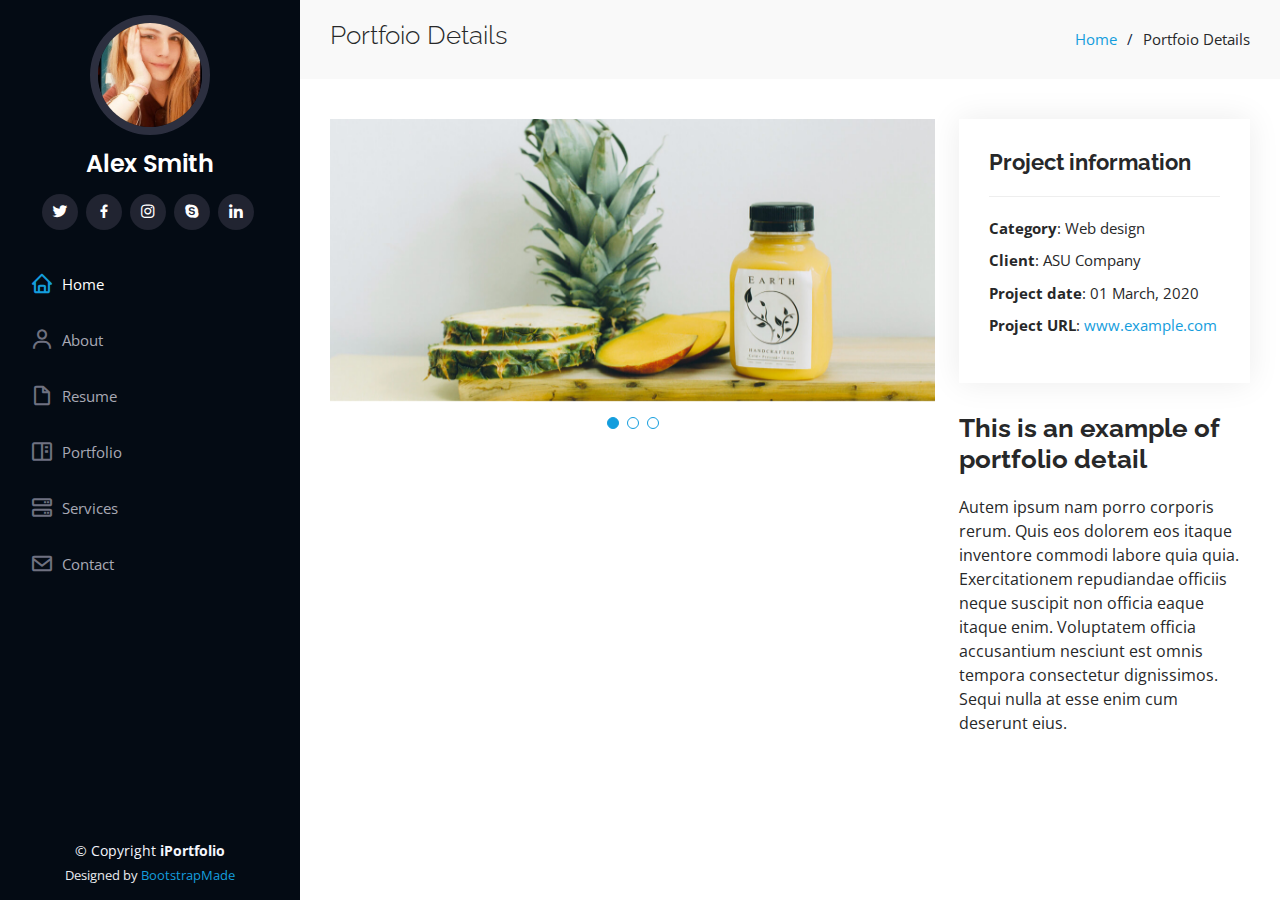
<file: src/TEMPLATE ACTIVITY/iPortfolio/iPortfolio/portfolio-details.html>
<!DOCTYPE html>
<html lang="en">

<head>
  <meta charset="utf-8">
  <meta content="width=device-width, initial-scale=1.0" name="viewport">

  <title>Portfolio Details - iPortfolio Bootstrap Template</title>
  <meta content="" name="description">
  <meta content="" name="keywords">

  <!-- Favicons -->
  <link href="assets/img/favicon.png" rel="icon">
  <link href="assets/img/apple-touch-icon.png" rel="apple-touch-icon">

  <!-- Google Fonts -->
  <link href="https://fonts.googleapis.com/css?family=Open+Sans:300,300i,400,400i,600,600i,700,700i|Raleway:300,300i,400,400i,500,500i,600,600i,700,700i|Poppins:300,300i,400,400i,500,500i,600,600i,700,700i" rel="stylesheet">

  <!-- Vendor CSS Files -->
  <link href="assets/vendor/aos/aos.css" rel="stylesheet">
  <link href="assets/vendor/bootstrap/css/bootstrap.min.css" rel="stylesheet">
  <link href="assets/vendor/bootstrap-icons/bootstrap-icons.css" rel="stylesheet">
  <link href="assets/vendor/boxicons/css/boxicons.min.css" rel="stylesheet">
  <link href="assets/vendor/glightbox/css/glightbox.min.css" rel="stylesheet">
  <link href="assets/vendor/swiper/swiper-bundle.min.css" rel="stylesheet">

  <!-- Template Main CSS File -->
  <link href="assets/css/style.css" rel="stylesheet">

  <!-- =======================================================
  * Template Name: iPortfolio
  * Updated: Jan 29 2024 with Bootstrap v5.3.2
  * Template URL: https://bootstrapmade.com/iportfolio-bootstrap-portfolio-websites-template/
  * Author: BootstrapMade.com
  * License: https://bootstrapmade.com/license/
  ======================================================== -->
</head>

<body>

  <!-- ======= Mobile nav toggle button ======= -->
  <i class="bi bi-list mobile-nav-toggle d-xl-none"></i>

  <!-- ======= Header ======= -->
  <header id="header">
    <div class="d-flex flex-column">

      <div class="profile">
        <img src="assets/img/profile-img.jpg" alt="" class="img-fluid rounded-circle">
        <h1 class="text-light"><a href="index.html">Alex Smith</a></h1>
        <div class="social-links mt-3 text-center">
          <a href="#" class="twitter"><i class="bx bxl-twitter"></i></a>
          <a href="#" class="facebook"><i class="bx bxl-facebook"></i></a>
          <a href="#" class="instagram"><i class="bx bxl-instagram"></i></a>
          <a href="#" class="google-plus"><i class="bx bxl-skype"></i></a>
          <a href="#" class="linkedin"><i class="bx bxl-linkedin"></i></a>
        </div>
      </div>

      <nav id="navbar" class="nav-menu navbar">
        <ul>
          <li><a href="#hero" class="nav-link scrollto active"><i class="bx bx-home"></i> <span>Home</span></a></li>
          <li><a href="#about" class="nav-link scrollto"><i class="bx bx-user"></i> <span>About</span></a></li>
          <li><a href="#resume" class="nav-link scrollto"><i class="bx bx-file-blank"></i> <span>Resume</span></a></li>
          <li><a href="#portfolio" class="nav-link scrollto"><i class="bx bx-book-content"></i> <span>Portfolio</span></a></li>
          <li><a href="#services" class="nav-link scrollto"><i class="bx bx-server"></i> <span>Services</span></a></li>
          <li><a href="#contact" class="nav-link scrollto"><i class="bx bx-envelope"></i> <span>Contact</span></a></li>
        </ul>
      </nav><!-- .nav-menu -->
    </div>
  </header><!-- End Header -->

  <main id="main">

    <!-- ======= Breadcrumbs ======= -->
    <section id="breadcrumbs" class="breadcrumbs">
      <div class="container">

        <div class="d-flex justify-content-between align-items-center">
          <h2>Portfoio Details</h2>
          <ol>
            <li><a href="index.html">Home</a></li>
            <li>Portfoio Details</li>
          </ol>
        </div>

      </div>
    </section><!-- End Breadcrumbs -->

    <!-- ======= Portfolio Details Section ======= -->
    <section id="portfolio-details" class="portfolio-details">
      <div class="container">

        <div class="row gy-4">

          <div class="col-lg-8">
            <div class="portfolio-details-slider swiper">
              <div class="swiper-wrapper align-items-center">

                <div class="swiper-slide">
                  <img src="assets/img/portfolio/portfolio-details-1.jpg" alt="">
                </div>

                <div class="swiper-slide">
                  <img src="assets/img/portfolio/portfolio-details-2.jpg" alt="">
                </div>

                <div class="swiper-slide">
                  <img src="assets/img/portfolio/portfolio-details-3.jpg" alt="">
                </div>

              </div>
              <div class="swiper-pagination"></div>
            </div>
          </div>

          <div class="col-lg-4">
            <div class="portfolio-info">
              <h3>Project information</h3>
              <ul>
                <li><strong>Category</strong>: Web design</li>
                <li><strong>Client</strong>: ASU Company</li>
                <li><strong>Project date</strong>: 01 March, 2020</li>
                <li><strong>Project URL</strong>: <a href="#">www.example.com</a></li>
              </ul>
            </div>
            <div class="portfolio-description">
              <h2>This is an example of portfolio detail</h2>
              <p>
                Autem ipsum nam porro corporis rerum. Quis eos dolorem eos itaque inventore commodi labore quia quia. Exercitationem repudiandae officiis neque suscipit non officia eaque itaque enim. Voluptatem officia accusantium nesciunt est omnis tempora consectetur dignissimos. Sequi nulla at esse enim cum deserunt eius.
              </p>
            </div>
          </div>

        </div>

      </div>
    </section><!-- End Portfolio Details Section -->

  </main><!-- End #main -->

  <!-- ======= Footer ======= -->
  <footer id="footer">
    <div class="container">
      <div class="copyright">
        &copy; Copyright <strong><span>iPortfolio</span></strong>
      </div>
      <div class="credits">
        <!-- All the links in the footer should remain intact. -->
        <!-- You can delete the links only if you purchased the pro version. -->
        <!-- Licensing information: https://bootstrapmade.com/license/ -->
        <!-- Purchase the pro version with working PHP/AJAX contact form: https://bootstrapmade.com/iportfolio-bootstrap-portfolio-websites-template/ -->
        Designed by <a href="https://bootstrapmade.com/">BootstrapMade</a>
      </div>
    </div>
  </footer><!-- End  Footer -->

  <a href="#" class="back-to-top d-flex align-items-center justify-content-center"><i class="bi bi-arrow-up-short"></i></a>

  <!-- Vendor JS Files -->
  <script src="assets/vendor/purecounter/purecounter_vanilla.js"></script>
  <script src="assets/vendor/aos/aos.js"></script>
  <script src="assets/vendor/bootstrap/js/bootstrap.bundle.min.js"></script>
  <script src="assets/vendor/glightbox/js/glightbox.min.js"></script>
  <script src="assets/vendor/isotope-layout/isotope.pkgd.min.js"></script>
  <script src="assets/vendor/swiper/swiper-bundle.min.js"></script>
  <script src="assets/vendor/typed.js/typed.umd.js"></script>
  <script src="assets/vendor/waypoints/noframework.waypoints.js"></script>
  <script src="assets/vendor/php-email-form/validate.js"></script>

  <!-- Template Main JS File -->
  <script src="assets/js/main.js"></script>

</body>

</html>
</file>
<file: src/site/style.css>
h1{
    font-size: 63px;
    color: #303030;
    padding: 15px;
color:aquamarine;
text-align: center;

}

p1{
    margin: 40px;
}

h2{
    font-size:24px;
    text-transform: uppercase;
    color: #303030;
    font-weight:
}

.imagem {
    display: inline-block;
    max-width: 300px; /* Define a largura máxima da imagem */
    height: 200px; /* Mantém a proporção da imagem */
    margin-right: 10px; /* Adiciona um espaço entre as imagens (opcional) */
    vertical-align: top; /* Alinha as imagens no topo */
}

figcaption {
    text-align: center; /* Alinha o texto da legenda no centro */
    margin-top: 5px; /* Adiciona um espaço entre a imagem e a legenda */
}
</file>
<file: src/TEMPLATE ACTIVITY/iPortfolio/iPortfolio/assets/css/style.css>
/**
* Template Name: iPortfolio
* Updated: Jan 29 2024 with Bootstrap v5.3.2
* Template URL: https://bootstrapmade.com/iportfolio-bootstrap-portfolio-websites-template/
* Author: BootstrapMade.com
* License: https://bootstrapmade.com/license/
*/

/*--------------------------------------------------------------
# General
--------------------------------------------------------------*/
body {
  font-family: "Open Sans", sans-serif;
  color: #272829;
}

a {
  color: #149ddd;
  text-decoration: none;
}

a:hover {
  color: #37b3ed;
  text-decoration: none;
}

h1,
h2,
h3,
h4,
h5,
h6 {
  font-family: "Raleway", sans-serif;
}

/*--------------------------------------------------------------
# Back to top button
--------------------------------------------------------------*/
.back-to-top {
  position: fixed;
  visibility: hidden;
  opacity: 0;
  right: 15px;
  bottom: 15px;
  z-index: 996;
  background: #149ddd;
  width: 40px;
  height: 40px;
  border-radius: 50px;
  transition: all 0.4s;
}

.back-to-top i {
  font-size: 28px;
  color: #fff;
  line-height: 0;
}

.back-to-top:hover {
  background: #2eafec;
  color: #fff;
}

.back-to-top.active {
  visibility: visible;
  opacity: 1;
}

/*--------------------------------------------------------------
# Header
--------------------------------------------------------------*/
#header {
  position: fixed;
  top: 0;
  left: 0;
  bottom: 0;
  width: 300px;
  transition: all ease-in-out 0.5s;
  z-index: 9997;
  transition: all 0.5s;
  padding: 0 15px;
  background: #040b14;
  overflow-y: auto;
}

#header .profile img {
  margin: 15px auto;
  display: block;
  width: 120px;
  border: 8px solid #2c2f3f;
}

#header .profile h1 {
  font-size: 24px;
  margin: 0;
  padding: 0;
  font-weight: 600;
  -moz-text-align-last: center;
  text-align-last: center;
  font-family: "Poppins", sans-serif;
}

#header .profile h1 a,
#header .profile h1 a:hover {
  color: #fff;
  text-decoration: none;
}

#header .profile .social-links a {
  font-size: 18px;
  display: inline-block;
  background: #212431;
  color: #fff;
  line-height: 1;
  padding: 8px 0;
  margin-right: 4px;
  border-radius: 50%;
  text-align: center;
  width: 36px;
  height: 36px;
  transition: 0.3s;
}

#header .profile .social-links a:hover {
  background: #149ddd;
  color: #fff;
  text-decoration: none;
}

#main {
  margin-left: 300px;
}

.container,
.container-fluid {
  padding-left: 30px;
  padding-right: 30px;
}

@media (max-width: 1199px) {
  #header {
    left: -300px;
  }

  #main {
    margin-left: 0;
  }

  .container,
  .container-fluid {
    padding-left: 12px;
    padding-right: 12px;
  }
}

/*--------------------------------------------------------------
# Navigation Menu
--------------------------------------------------------------*/
/* Desktop Navigation */
.nav-menu {
  padding: 30px 0 0 0;
}

.nav-menu * {
  margin: 0;
  padding: 0;
  list-style: none;
}

.nav-menu>ul>li {
  position: relative;
  white-space: nowrap;
}

.nav-menu a,
.nav-menu a:focus {
  display: flex;
  align-items: center;
  color: #a8a9b4;
  padding: 12px 15px;
  margin-bottom: 8px;
  transition: 0.3s;
  font-size: 15px;
}

.nav-menu a i,
.nav-menu a:focus i {
  font-size: 24px;
  padding-right: 8px;
  color: #6f7180;
}

.nav-menu a:hover,
.nav-menu .active,
.nav-menu .active:focus,
.nav-menu li:hover>a {
  text-decoration: none;
  color: #fff;
}

.nav-menu a:hover i,
.nav-menu .active i,
.nav-menu .active:focus i,
.nav-menu li:hover>a i {
  color: #149ddd;
}

/* Mobile Navigation */
.mobile-nav-toggle {
  position: fixed;
  right: 15px;
  top: 15px;
  z-index: 9998;
  border: 0;
  font-size: 24px;
  transition: all 0.4s;
  outline: none !important;
  background-color: #149ddd;
  color: #fff;
  width: 40px;
  height: 40px;
  display: inline-flex;
  align-items: center;
  justify-content: center;
  line-height: 0;
  border-radius: 50px;
  cursor: pointer;
}

.mobile-nav-active {
  overflow: hidden;
}

.mobile-nav-active #header {
  left: 0;
}

/*--------------------------------------------------------------
# Hero Section
--------------------------------------------------------------*/
#hero {
  width: 100%;
  height: 100vh;
  background: url("../img/hero-bg.jpg") top center;
  background-size: cover;
}

#hero:before {
  content: "";
  background: rgba(5, 13, 24, 0.3);
  position: absolute;
  bottom: 0;
  top: 0;
  left: 0;
  right: 0;
  z-index: 1;
}

#hero .hero-container {
  position: relative;
  z-index: 2;
  min-width: 300px;
}

#hero h1 {
  margin: 0 0 10px 0;
  font-size: 64px;
  font-weight: 700;
  line-height: 56px;
  color: #fff;
}

#hero p {
  color: #fff;
  margin-bottom: 50px;
  font-size: 26px;
  font-family: "Poppins", sans-serif;
}

#hero p span {
  color: #fff;
  padding-bottom: 4px;
  letter-spacing: 1px;
  border-bottom: 3px solid #149ddd;
}

@media (min-width: 1024px) {
  #hero {
    background-attachment: fixed;
  }
}

@media (max-width: 768px) {
  #hero h1 {
    font-size: 28px;
    line-height: 36px;
  }

  #hero h2 {
    font-size: 18px;
    line-height: 24px;
    margin-bottom: 30px;
  }
}

/*--------------------------------------------------------------
# Sections General
--------------------------------------------------------------*/
section {
  padding: 60px 0;
  overflow: hidden;
}

.section-bg {
  background: #f5f8fd;
}

.section-title {
  padding-bottom: 30px;
}

.section-title h2 {
  font-size: 32px;
  font-weight: bold;
  margin-bottom: 20px;
  padding-bottom: 20px;
  position: relative;
  color: #173b6c;
}

.section-title h2::after {
  content: "";
  position: absolute;
  display: block;
  width: 50px;
  height: 3px;
  background: #149ddd;
  bottom: 0;
  left: 0;
}

.section-title p {
  margin-bottom: 0;
}

/*--------------------------------------------------------------
# About
--------------------------------------------------------------*/
.about .content h3 {
  font-weight: 700;
  font-size: 26px;
  color: #173b6c;
}

.about .content ul {
  list-style: none;
  padding: 0;
}

.about .content ul li {
  margin-bottom: 20px;
  display: flex;
  align-items: center;
}

.about .content ul strong {
  margin-right: 10px;
}

.about .content ul i {
  font-size: 16px;
  margin-right: 5px;
  color: #149ddd;
  line-height: 0;
}

.about .content p:last-child {
  margin-bottom: 0;
}

/*--------------------------------------------------------------
# Facts
--------------------------------------------------------------*/
.facts {
  padding-bottom: 30px;
}

.facts .count-box {
  padding: 30px;
  width: 100%;
}

.facts .count-box i {
  display: block;
  font-size: 44px;
  color: #149ddd;
  float: left;
  line-height: 0;
}

.facts .count-box span {
  font-size: 48px;
  line-height: 40px;
  display: block;
  font-weight: 700;
  color: #050d18;
  margin-left: 60px;
}

.facts .count-box p {
  padding: 15px 0 0 0;
  margin: 0 0 0 60px;
  font-family: "Raleway", sans-serif;
  font-size: 14px;
  color: #122f57;
}

.facts .count-box a {
  font-weight: 600;
  display: block;
  margin-top: 20px;
  color: #122f57;
  font-size: 15px;
  font-family: "Poppins", sans-serif;
  transition: ease-in-out 0.3s;
}

.facts .count-box a:hover {
  color: #1f5297;
}

/*--------------------------------------------------------------
# Akills
--------------------------------------------------------------*/
.skills .progress {
  height: 60px;
  display: block;
  background: none;
  border-radius: 0;
}

.skills .progress .skill {
  padding: 0;
  margin: 0 0 6px 0;
  text-transform: uppercase;
  display: block;
  font-weight: 600;
  font-family: "Poppins", sans-serif;
  color: #050d18;
}

.skills .progress .skill .val {
  float: right;
  font-style: normal;
}

.skills .progress-bar-wrap {
  background: #dce8f8;
  height: 10px;
}

.skills .progress-bar {
  width: 1px;
  height: 10px;
  transition: 0.9s;
  background-color: #149ddd;
}

/*--------------------------------------------------------------
# Resume
--------------------------------------------------------------*/
.resume .resume-title {
  font-size: 26px;
  font-weight: 700;
  margin-top: 20px;
  margin-bottom: 20px;
  color: #050d18;
}

.resume .resume-item {
  padding: 0 0 20px 20px;
  margin-top: -2px;
  border-left: 2px solid #1f5297;
  position: relative;
}

.resume .resume-item h4 {
  line-height: 18px;
  font-size: 18px;
  font-weight: 600;
  text-transform: uppercase;
  font-family: "Poppins", sans-serif;
  color: #050d18;
  margin-bottom: 10px;
}

.resume .resume-item h5 {
  font-size: 16px;
  background: #e4edf9;
  padding: 5px 15px;
  display: inline-block;
  font-weight: 600;
  margin-bottom: 10px;
}

.resume .resume-item ul {
  padding-left: 20px;
}

.resume .resume-item ul li {
  padding-bottom: 10px;
}

.resume .resume-item:last-child {
  padding-bottom: 0;
}

.resume .resume-item::before {
  content: "";
  position: absolute;
  width: 16px;
  height: 16px;
  border-radius: 50px;
  left: -9px;
  top: 0;
  background: #fff;
  border: 2px solid #1f5297;
}

/*--------------------------------------------------------------
# Portfolio
--------------------------------------------------------------*/
.portfolio .portfolio-item {
  margin-bottom: 30px;
}

.portfolio #portfolio-flters {
  padding: 0;
  margin: 0 auto 35px auto;
  list-style: none;
  text-align: center;
  background: #fff;
  border-radius: 50px;
  padding: 2px 15px;
}

.portfolio #portfolio-flters li {
  cursor: pointer;
  display: inline-block;
  padding: 10px 15px 8px 15px;
  font-size: 14px;
  font-weight: 600;
  line-height: 1;
  text-transform: uppercase;
  color: #272829;
  margin-bottom: 5px;
  transition: all 0.3s ease-in-out;
}

.portfolio #portfolio-flters li:hover,
.portfolio #portfolio-flters li.filter-active {
  color: #149ddd;
}

.portfolio #portfolio-flters li:last-child {
  margin-right: 0;
}

.portfolio .portfolio-wrap {
  transition: 0.3s;
  position: relative;
  overflow: hidden;
  z-index: 1;
}

.portfolio .portfolio-wrap::before {
  content: "";
  background: rgba(255, 255, 255, 0.5);
  position: absolute;
  left: 0;
  right: 0;
  top: 0;
  bottom: 0;
  transition: all ease-in-out 0.3s;
  z-index: 2;
  opacity: 0;
}

.portfolio .portfolio-wrap .portfolio-links {
  opacity: 1;
  left: 0;
  right: 0;
  bottom: -60px;
  z-index: 3;
  position: absolute;
  transition: all ease-in-out 0.3s;
  display: flex;
  justify-content: center;
}

.portfolio .portfolio-wrap .portfolio-links a {
  color: #fff;
  font-size: 28px;
  text-align: center;
  background: rgba(20, 157, 221, 0.75);
  transition: 0.3s;
  width: 50%;
}

.portfolio .portfolio-wrap .portfolio-links a:hover {
  background: rgba(20, 157, 221, 0.95);
}

.portfolio .portfolio-wrap .portfolio-links a+a {
  border-left: 1px solid #37b3ed;
}

.portfolio .portfolio-wrap:hover::before {
  top: 0;
  left: 0;
  right: 0;
  bottom: 0;
  opacity: 1;
}

.portfolio .portfolio-wrap:hover .portfolio-links {
  opacity: 1;
  bottom: 0;
}

/*--------------------------------------------------------------
# Portfolio Details
--------------------------------------------------------------*/
.portfolio-details {
  padding-top: 40px;
}

.portfolio-details .portfolio-details-slider img {
  width: 100%;
}

.portfolio-details .portfolio-details-slider .swiper-pagination {
  margin-top: 20px;
  position: relative;
}

.portfolio-details .portfolio-details-slider .swiper-pagination .swiper-pagination-bullet {
  width: 12px;
  height: 12px;
  background-color: #fff;
  opacity: 1;
  border: 1px solid #149ddd;
}

.portfolio-details .portfolio-details-slider .swiper-pagination .swiper-pagination-bullet-active {
  background-color: #149ddd;
}

.portfolio-details .portfolio-info {
  padding: 30px;
  box-shadow: 0px 0 30px rgba(5, 13, 24, 0.08);
}

.portfolio-details .portfolio-info h3 {
  font-size: 22px;
  font-weight: 700;
  margin-bottom: 20px;
  padding-bottom: 20px;
  border-bottom: 1px solid #eee;
}

.portfolio-details .portfolio-info ul {
  list-style: none;
  padding: 0;
  font-size: 15px;
}

.portfolio-details .portfolio-info ul li+li {
  margin-top: 10px;
}

.portfolio-details .portfolio-description {
  padding-top: 30px;
}

.portfolio-details .portfolio-description h2 {
  font-size: 26px;
  font-weight: 700;
  margin-bottom: 20px;
}

.portfolio-details .portfolio-description p {
  padding: 0;
}

/*--------------------------------------------------------------
# Services
--------------------------------------------------------------*/
.services .icon-box {
  margin-bottom: 20px;
}

.services .icon {
  float: left;
  display: flex;
  align-items: center;
  justify-content: center;
  width: 54px;
  height: 54px;
  background: #149ddd;
  border-radius: 50%;
  transition: 0.5s;
  border: 1px solid #149ddd;
}

.services .icon i {
  color: #fff;
  font-size: 24px;
  line-height: 0;
}

.services .icon-box:hover .icon {
  background: #fff;
}

.services .icon-box:hover .icon i {
  color: #149ddd;
}

.services .title {
  margin-left: 80px;
  font-weight: 700;
  margin-bottom: 15px;
  font-size: 18px;
}

.services .title a {
  color: #343a40;
}

.services .title a:hover {
  color: #149ddd;
}

.services .description {
  margin-left: 80px;
  line-height: 24px;
  font-size: 14px;
}

/*--------------------------------------------------------------
# Testimonials
--------------------------------------------------------------*/
.testimonials .testimonials-carousel,
.testimonials .testimonials-slider {
  overflow: hidden;
}

.testimonials .testimonial-item {
  box-sizing: content-box;
  text-align: center;
  min-height: 320px;
}

.testimonials .testimonial-item .testimonial-img {
  width: 90px;
  border-radius: 50%;
  margin: 0 auto;
}

.testimonials .testimonial-item h3 {
  font-size: 18px;
  font-weight: bold;
  margin: 10px 0 5px 0;
  color: #111;
}

.testimonials .testimonial-item h4 {
  font-size: 14px;
  color: #999;
  margin: 0;
}

.testimonials .testimonial-item .quote-icon-left,
.testimonials .testimonial-item .quote-icon-right {
  color: #c3e8fa;
  font-size: 26px;
}

.testimonials .testimonial-item .quote-icon-left {
  display: inline-block;
  left: -5px;
  position: relative;
}

.testimonials .testimonial-item .quote-icon-right {
  display: inline-block;
  right: -5px;
  position: relative;
  top: 10px;
}

.testimonials .testimonial-item p {
  font-style: italic;
  margin: 0 15px 15px 15px;
  padding: 20px;
  background: #fff;
  position: relative;
  margin-bottom: 35px;
  border-radius: 6px;
  box-shadow: 0px 2px 15px rgba(0, 0, 0, 0.1);
}

.testimonials .testimonial-item p::after {
  content: "";
  width: 0;
  height: 0;
  border-top: 20px solid #fff;
  border-right: 20px solid transparent;
  border-left: 20px solid transparent;
  position: absolute;
  bottom: -20px;
  left: calc(50% - 20px);
}

.testimonials .swiper-pagination {
  margin-top: 20px;
  position: relative;
}

.testimonials .swiper-pagination .swiper-pagination-bullet {
  width: 12px;
  height: 12px;
  background-color: #fff;
  opacity: 1;
  border: 1px solid #149ddd;
}

.testimonials .swiper-pagination .swiper-pagination-bullet-active {
  background-color: #149ddd;
}

/*--------------------------------------------------------------
# Contact
--------------------------------------------------------------*/
.contact {
  padding-bottom: 130px;
}

.contact .info {
  padding: 30px;
  background: #fff;
  width: 100%;
  box-shadow: 0 0 24px 0 rgba(0, 0, 0, 0.12);
}

.contact .info i {
  font-size: 20px;
  color: #149ddd;
  float: left;
  width: 44px;
  height: 44px;
  background: #dff3fc;
  display: flex;
  justify-content: center;
  align-items: center;
  border-radius: 50px;
  transition: all 0.3s ease-in-out;
}

.contact .info h4 {
  padding: 0 0 0 60px;
  font-size: 22px;
  font-weight: 600;
  margin-bottom: 5px;
  color: #050d18;
}

.contact .info p {
  padding: 0 0 10px 60px;
  margin-bottom: 20px;
  font-size: 14px;
  color: #173b6c;
}

.contact .info .email p {
  padding-top: 5px;
}

.contact .info .social-links {
  padding-left: 60px;
}

.contact .info .social-links a {
  font-size: 18px;
  display: inline-block;
  background: #333;
  color: #fff;
  line-height: 1;
  padding: 8px 0;
  border-radius: 50%;
  text-align: center;
  width: 36px;
  height: 36px;
  transition: 0.3s;
  margin-right: 10px;
}

.contact .info .social-links a:hover {
  background: #149ddd;
  color: #fff;
}

.contact .info .email:hover i,
.contact .info .address:hover i,
.contact .info .phone:hover i {
  background: #149ddd;
  color: #fff;
}

.contact .php-email-form {
  width: 100%;
  padding: 30px;
  background: #fff;
  box-shadow: 0 0 24px 0 rgba(0, 0, 0, 0.12);
}

.contact .php-email-form .form-group {
  padding-bottom: 8px;
}

.contact .php-email-form .validate {
  display: none;
  color: red;
  margin: 0 0 15px 0;
  font-weight: 400;
  font-size: 13px;
}

.contact .php-email-form .error-message {
  display: none;
  color: #fff;
  background: #ed3c0d;
  text-align: left;
  padding: 15px;
  font-weight: 600;
}

.contact .php-email-form .error-message br+br {
  margin-top: 25px;
}

.contact .php-email-form .sent-message {
  display: none;
  color: #fff;
  background: #18d26e;
  text-align: center;
  padding: 15px;
  font-weight: 600;
}

.contact .php-email-form .loading {
  display: none;
  background: #fff;
  text-align: center;
  padding: 15px;
}

.contact .php-email-form .loading:before {
  content: "";
  display: inline-block;
  border-radius: 50%;
  width: 24px;
  height: 24px;
  margin: 0 10px -6px 0;
  border: 3px solid #18d26e;
  border-top-color: #eee;
  animation: animate-loading 1s linear infinite;
}

.contact .php-email-form .form-group {
  margin-bottom: 15px;
}

.contact .php-email-form label {
  padding-bottom: 8px;
}

.contact .php-email-form input,
.contact .php-email-form textarea {
  border-radius: 0;
  box-shadow: none;
  font-size: 14px;
}

.contact .php-email-form input {
  height: 44px;
}

.contact .php-email-form textarea {
  padding: 10px 15px;
}

.contact .php-email-form button[type=submit] {
  background: #149ddd;
  border: 0;
  padding: 10px 24px;
  color: #fff;
  transition: 0.4s;
  border-radius: 4px;
}

.contact .php-email-form button[type=submit]:hover {
  background: #37b3ed;
}

@keyframes animate-loading {
  0% {
    transform: rotate(0deg);
  }

  100% {
    transform: rotate(360deg);
  }
}

/*--------------------------------------------------------------
# Breadcrumbs
--------------------------------------------------------------*/
.breadcrumbs {
  padding: 20px 0;
  background: #f9f9f9;
}

.breadcrumbs h2 {
  font-size: 26px;
  font-weight: 300;
}

.breadcrumbs ol {
  display: flex;
  flex-wrap: wrap;
  list-style: none;
  padding: 0;
  margin: 0;
  font-size: 15px;
}

.breadcrumbs ol li+li {
  padding-left: 10px;
}

.breadcrumbs ol li+li::before {
  display: inline-block;
  padding-right: 10px;
  color: #0e2442;
  content: "/";
}

@media (max-width: 768px) {
  .breadcrumbs .d-flex {
    display: block !important;
  }

  .breadcrumbs ol {
    display: block;
  }

  .breadcrumbs ol li {
    display: inline-block;
  }
}

/*--------------------------------------------------------------
# Footer
--------------------------------------------------------------*/
#footer {
  padding: 15px;
  color: #f4f6fd;
  font-size: 14px;
  position: fixed;
  left: 0;
  bottom: 0;
  width: 300px;
  z-index: 9999;
  background: #040b14;
}

#footer .copyright {
  text-align: center;
}

#footer .credits {
  padding-top: 5px;
  text-align: center;
  font-size: 13px;
  color: #eaebf0;
}

@media (max-width: 1199px) {
  #footer {
    position: static;
    width: auto;
    padding-right: 20px 15px;
  }
}
</file>
